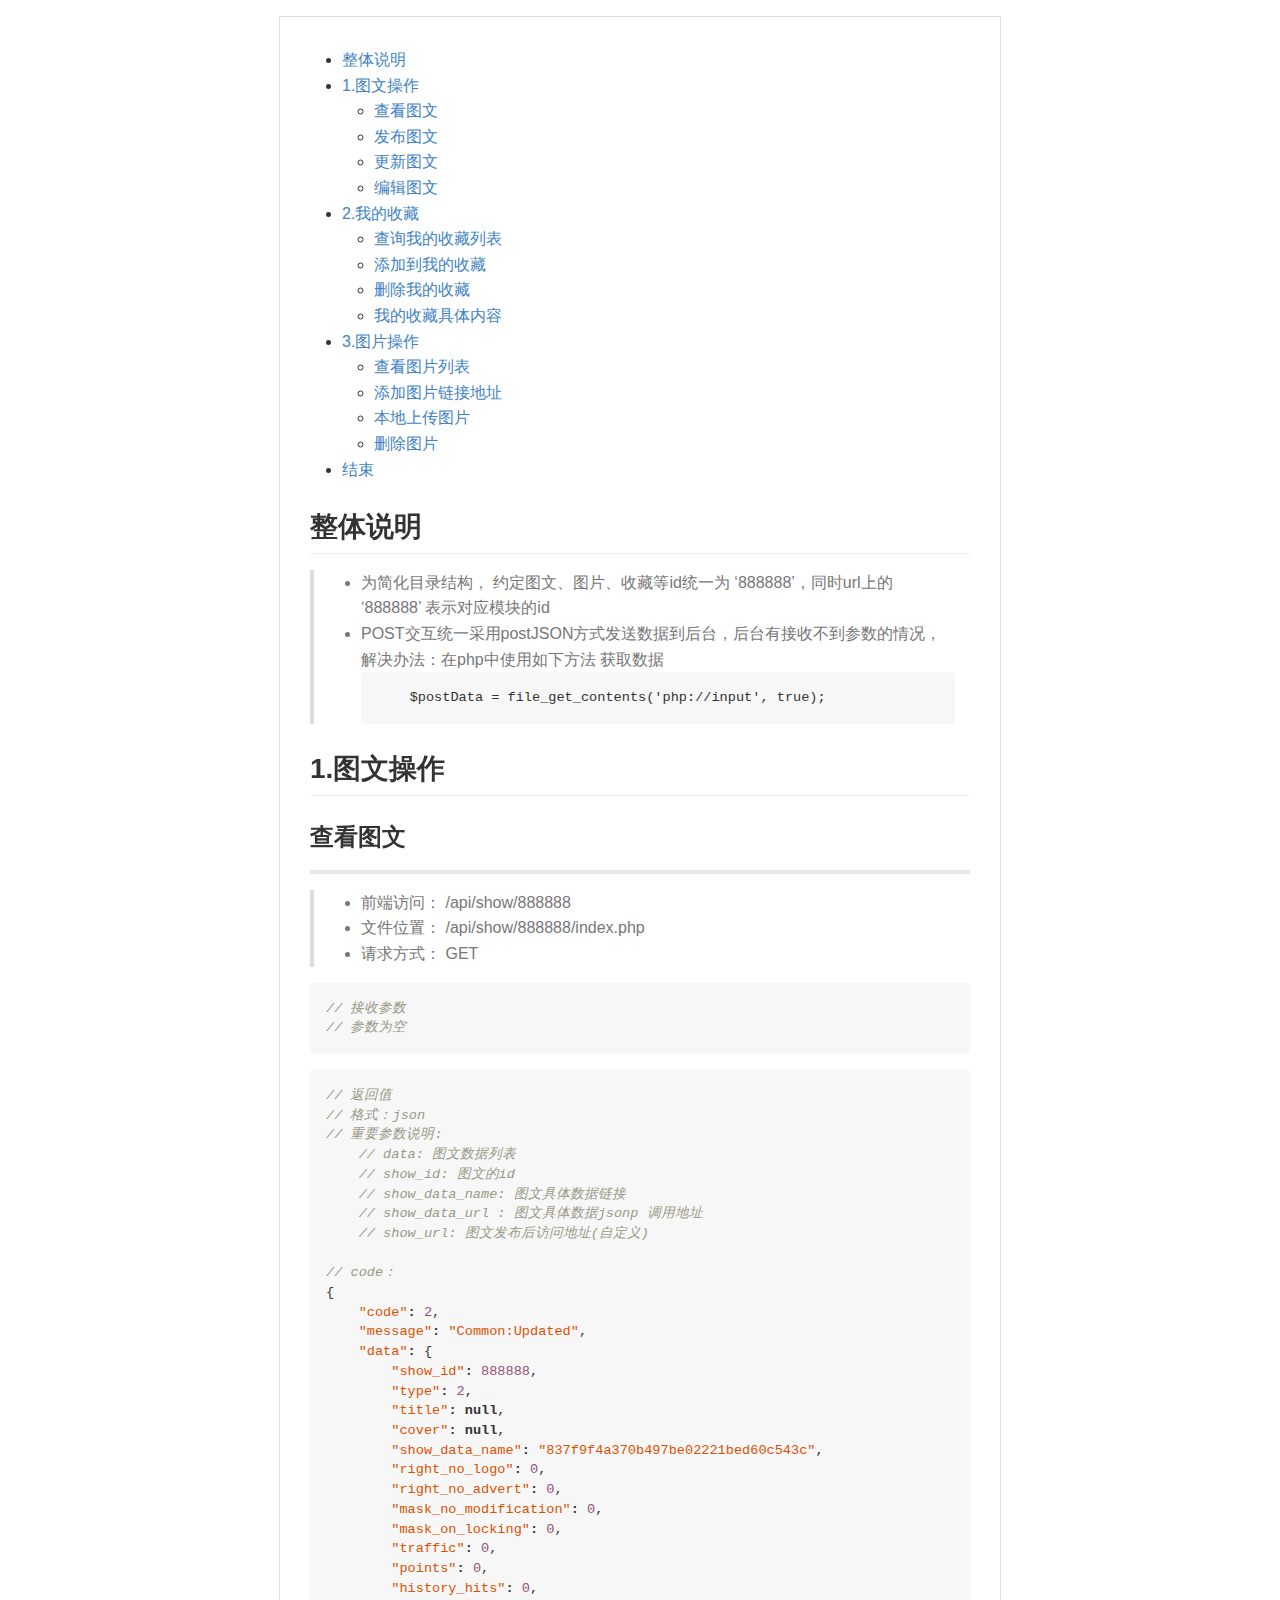
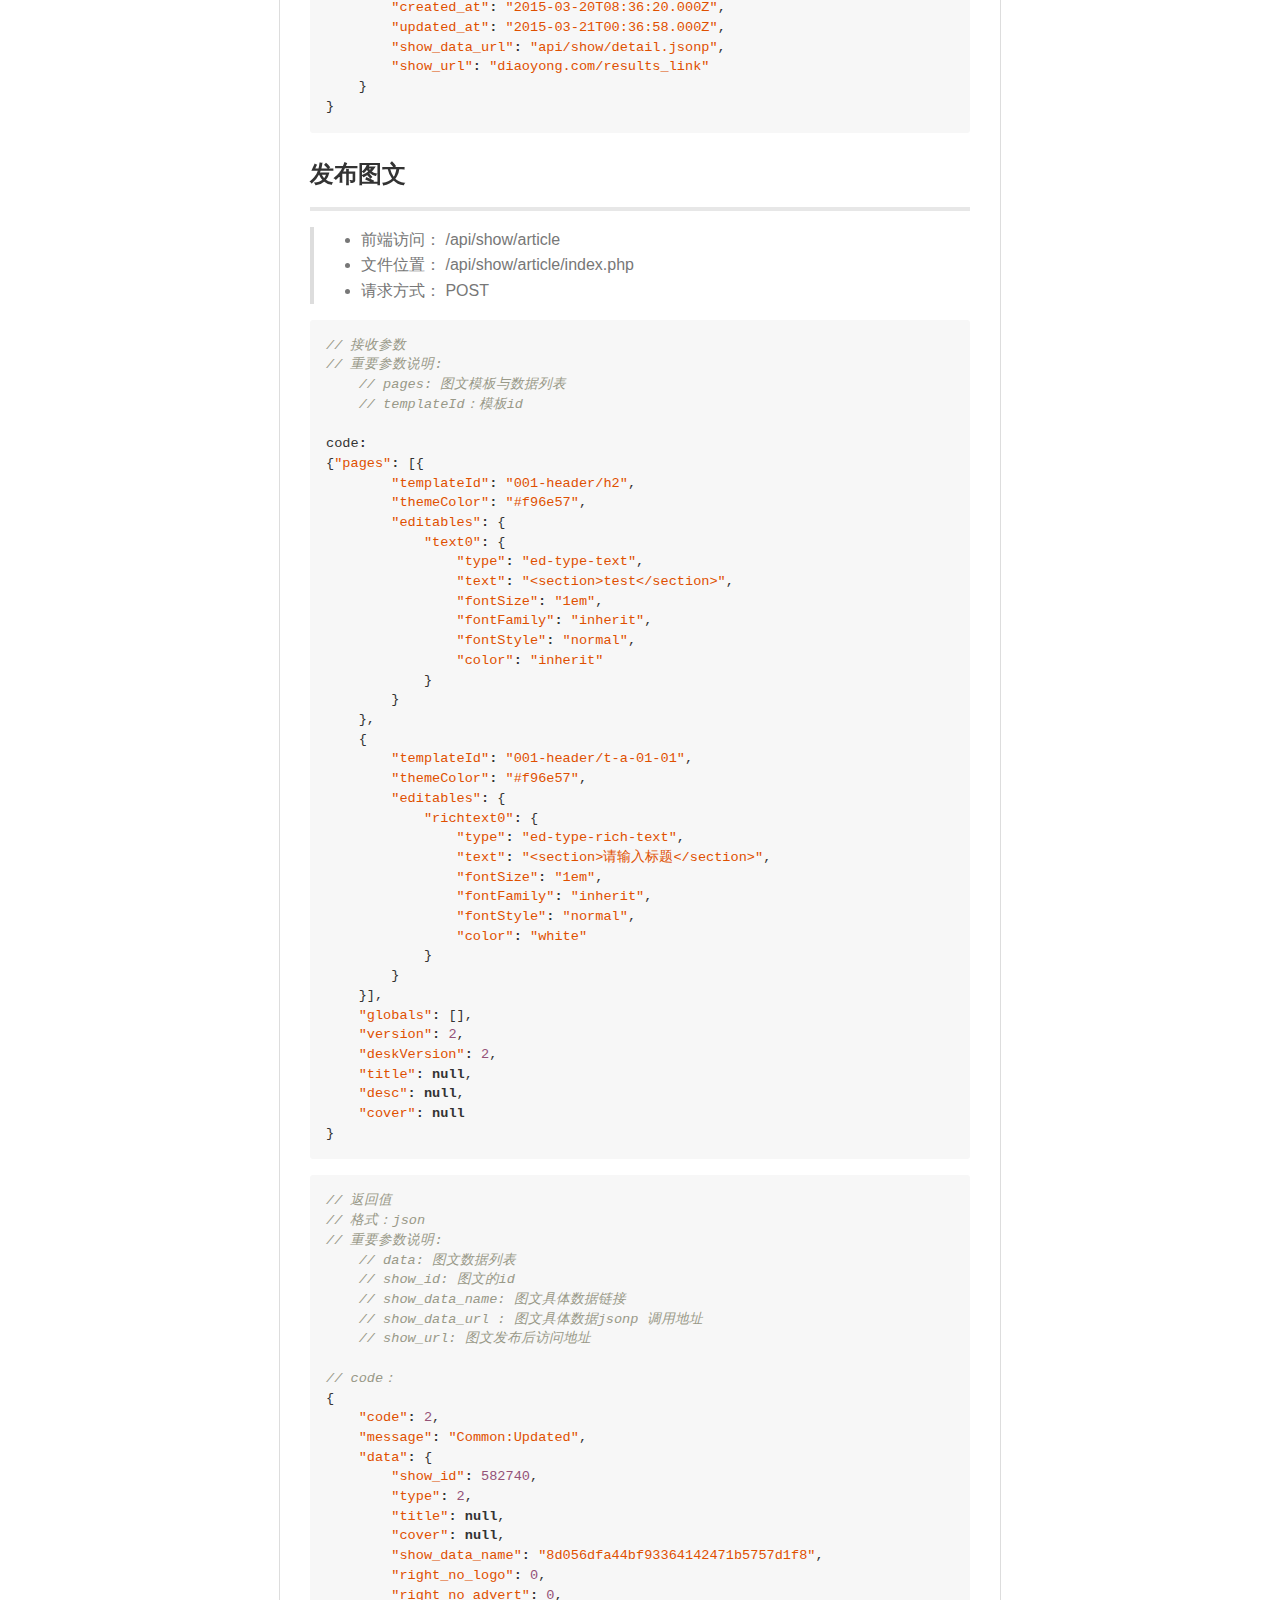
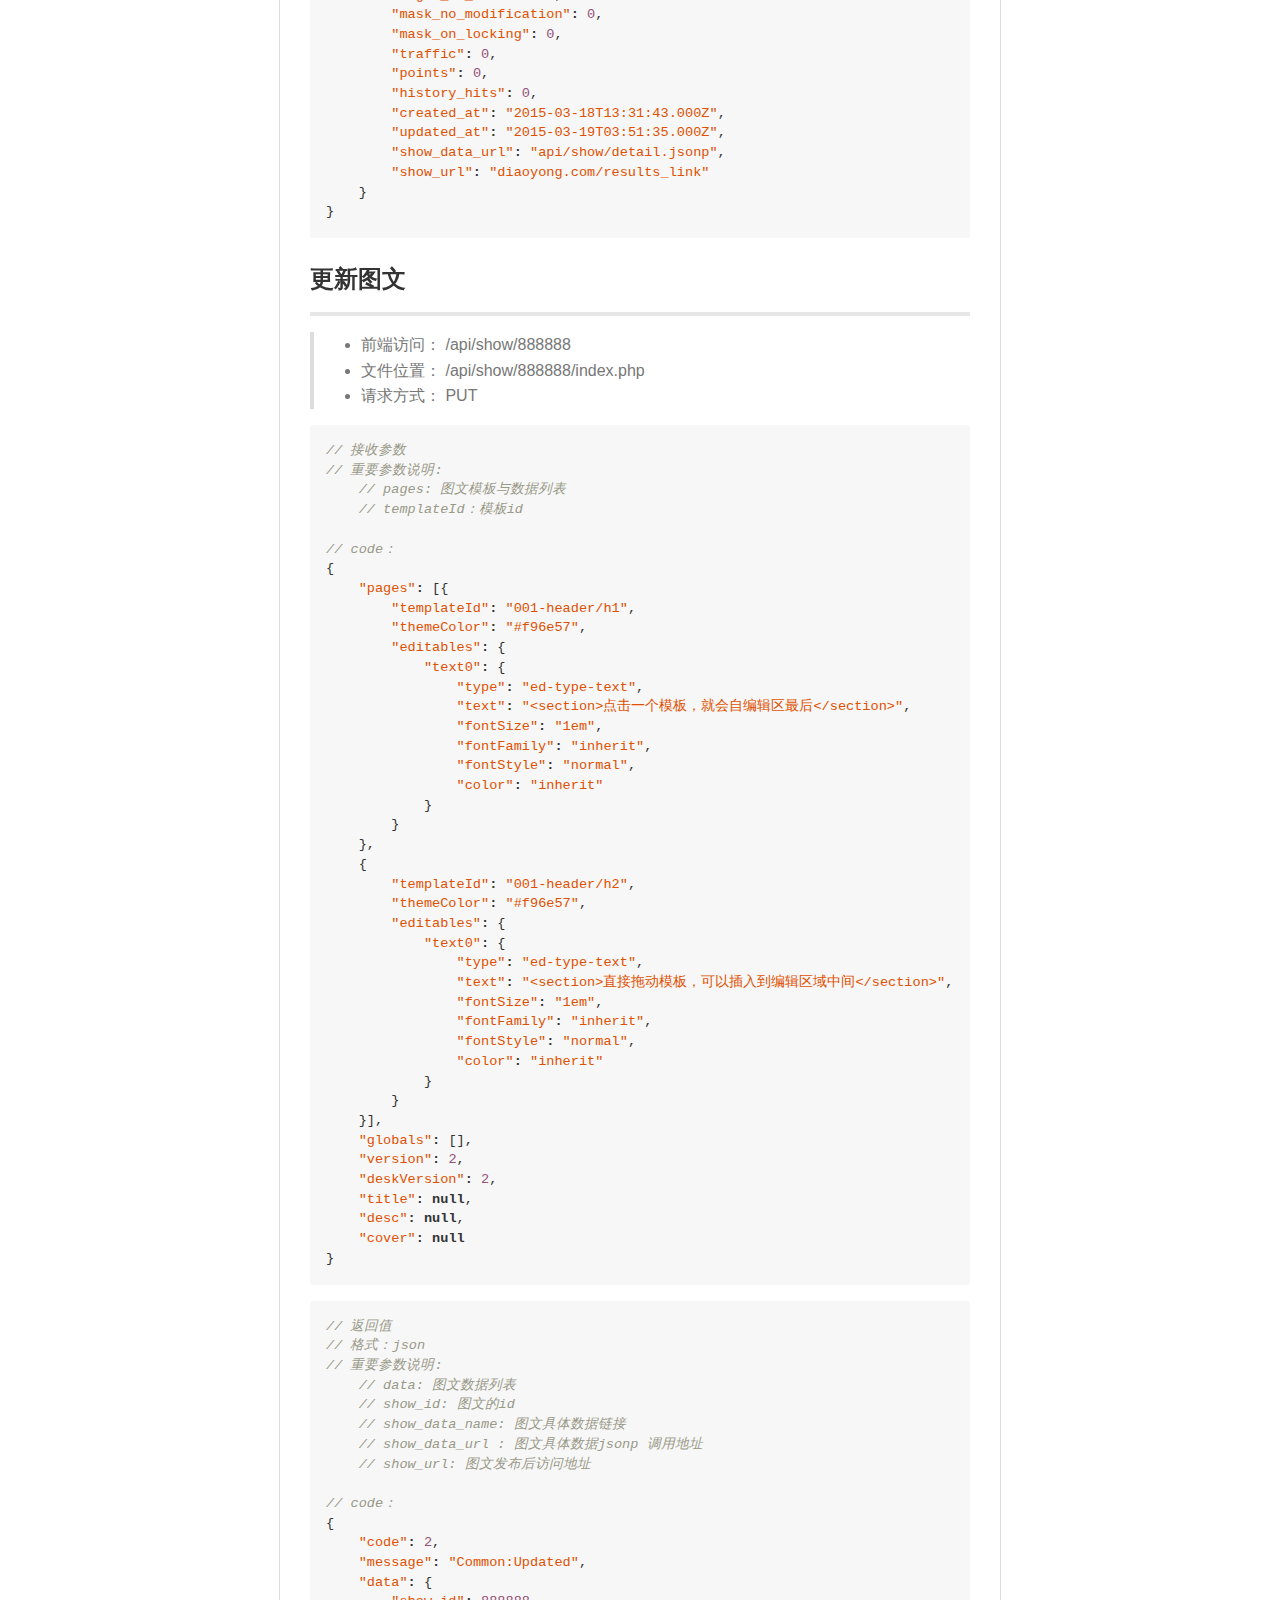
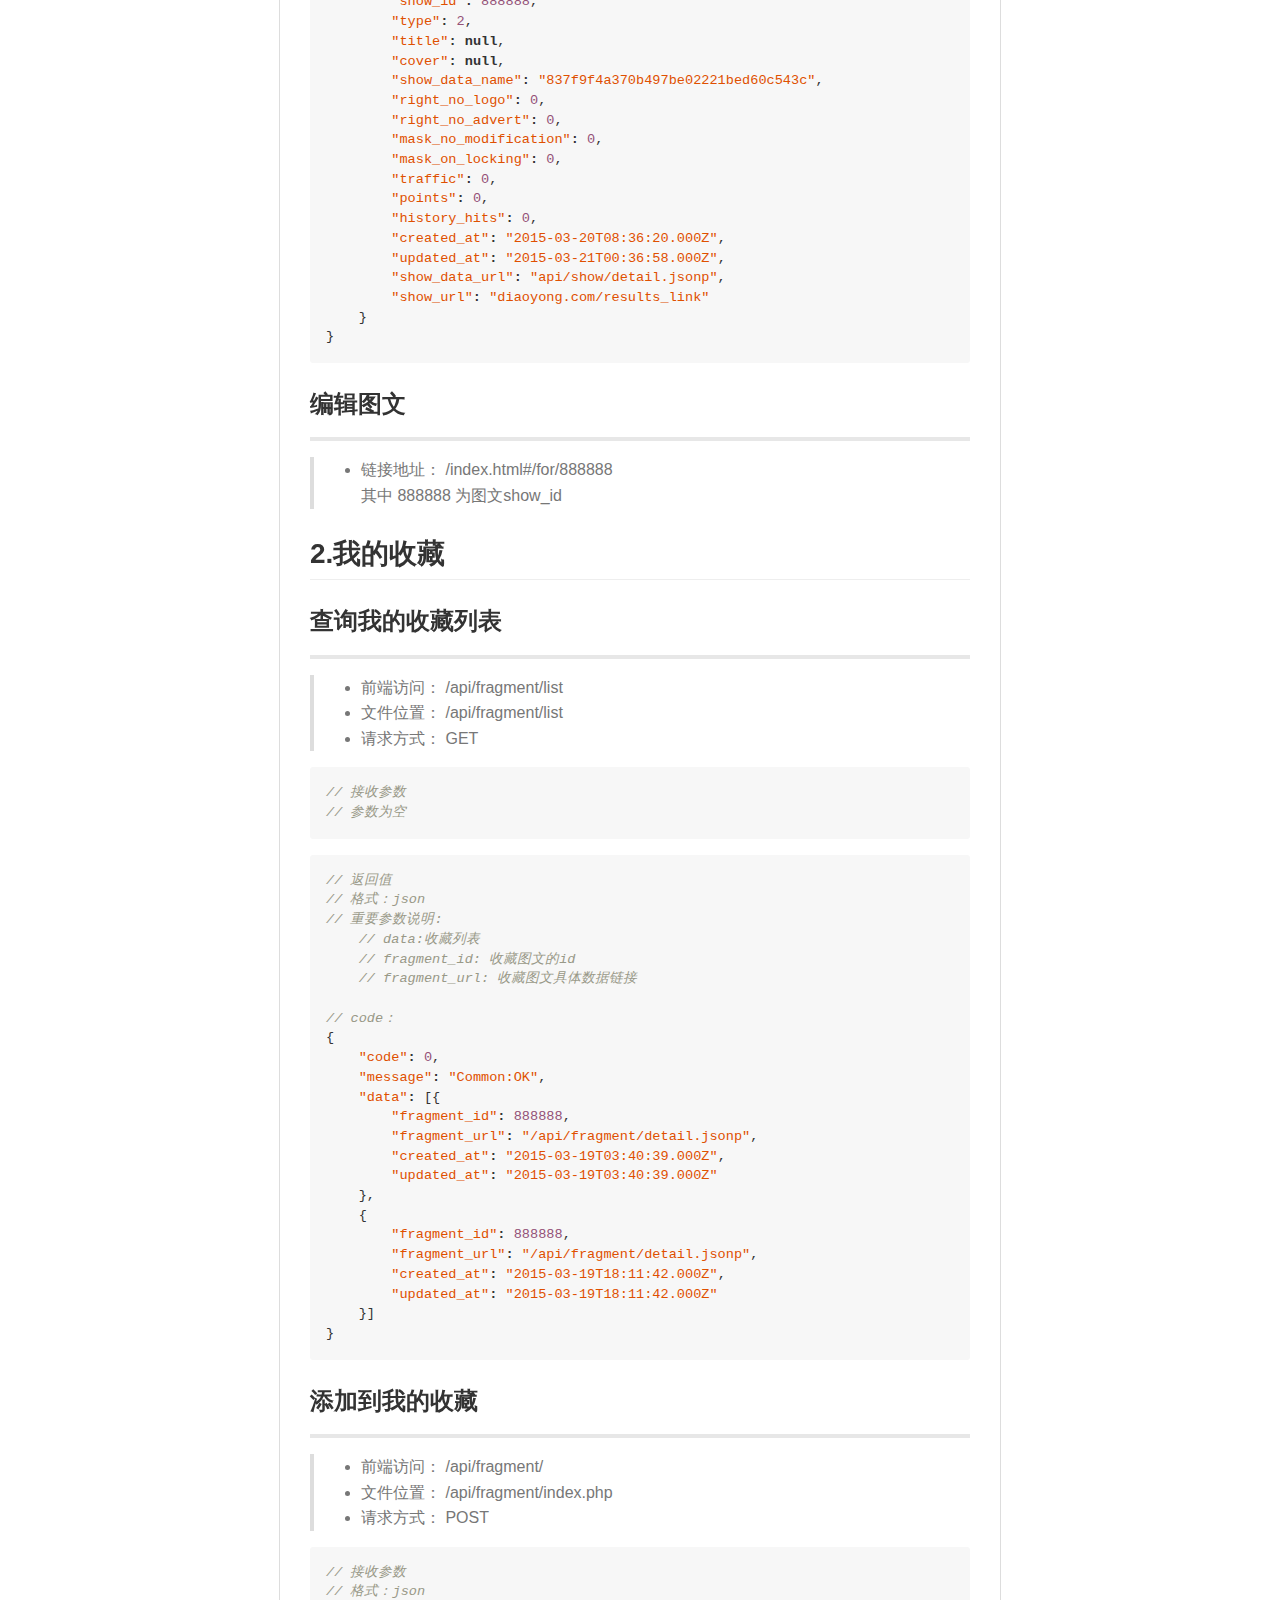
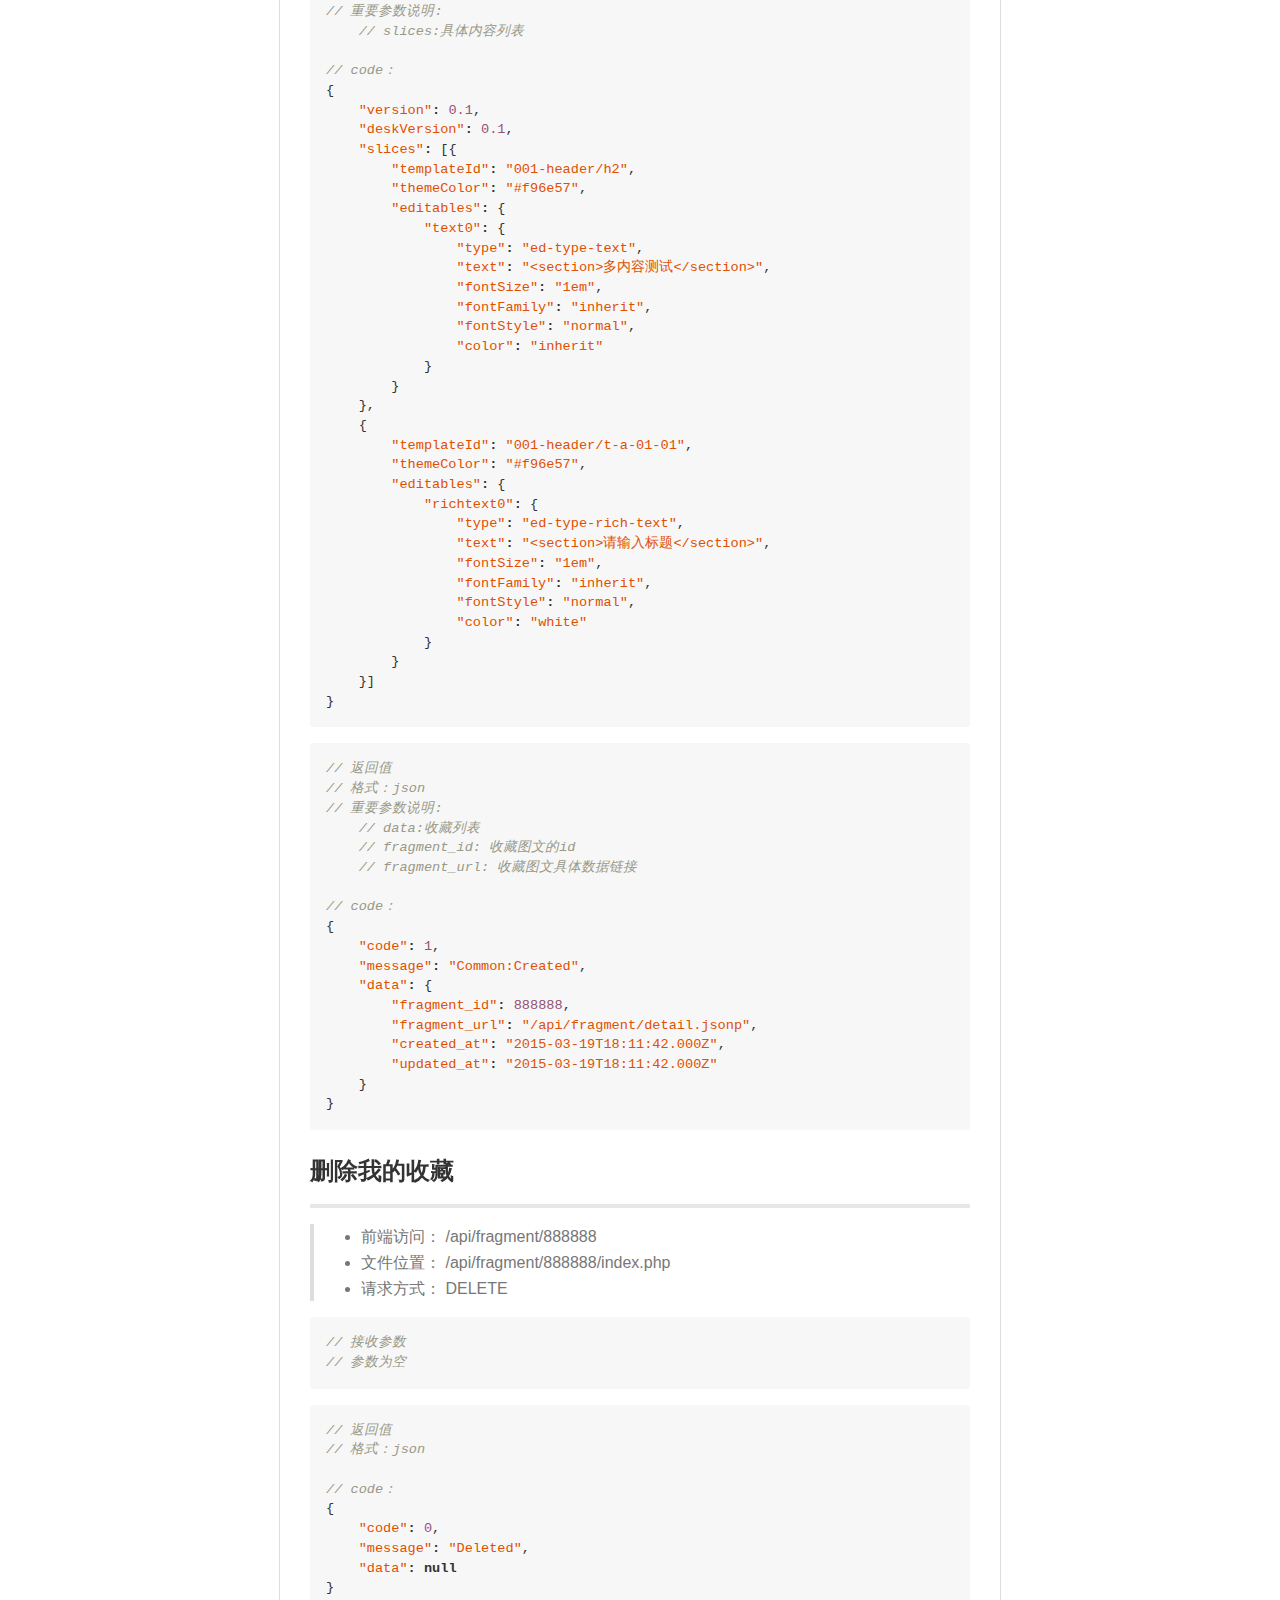
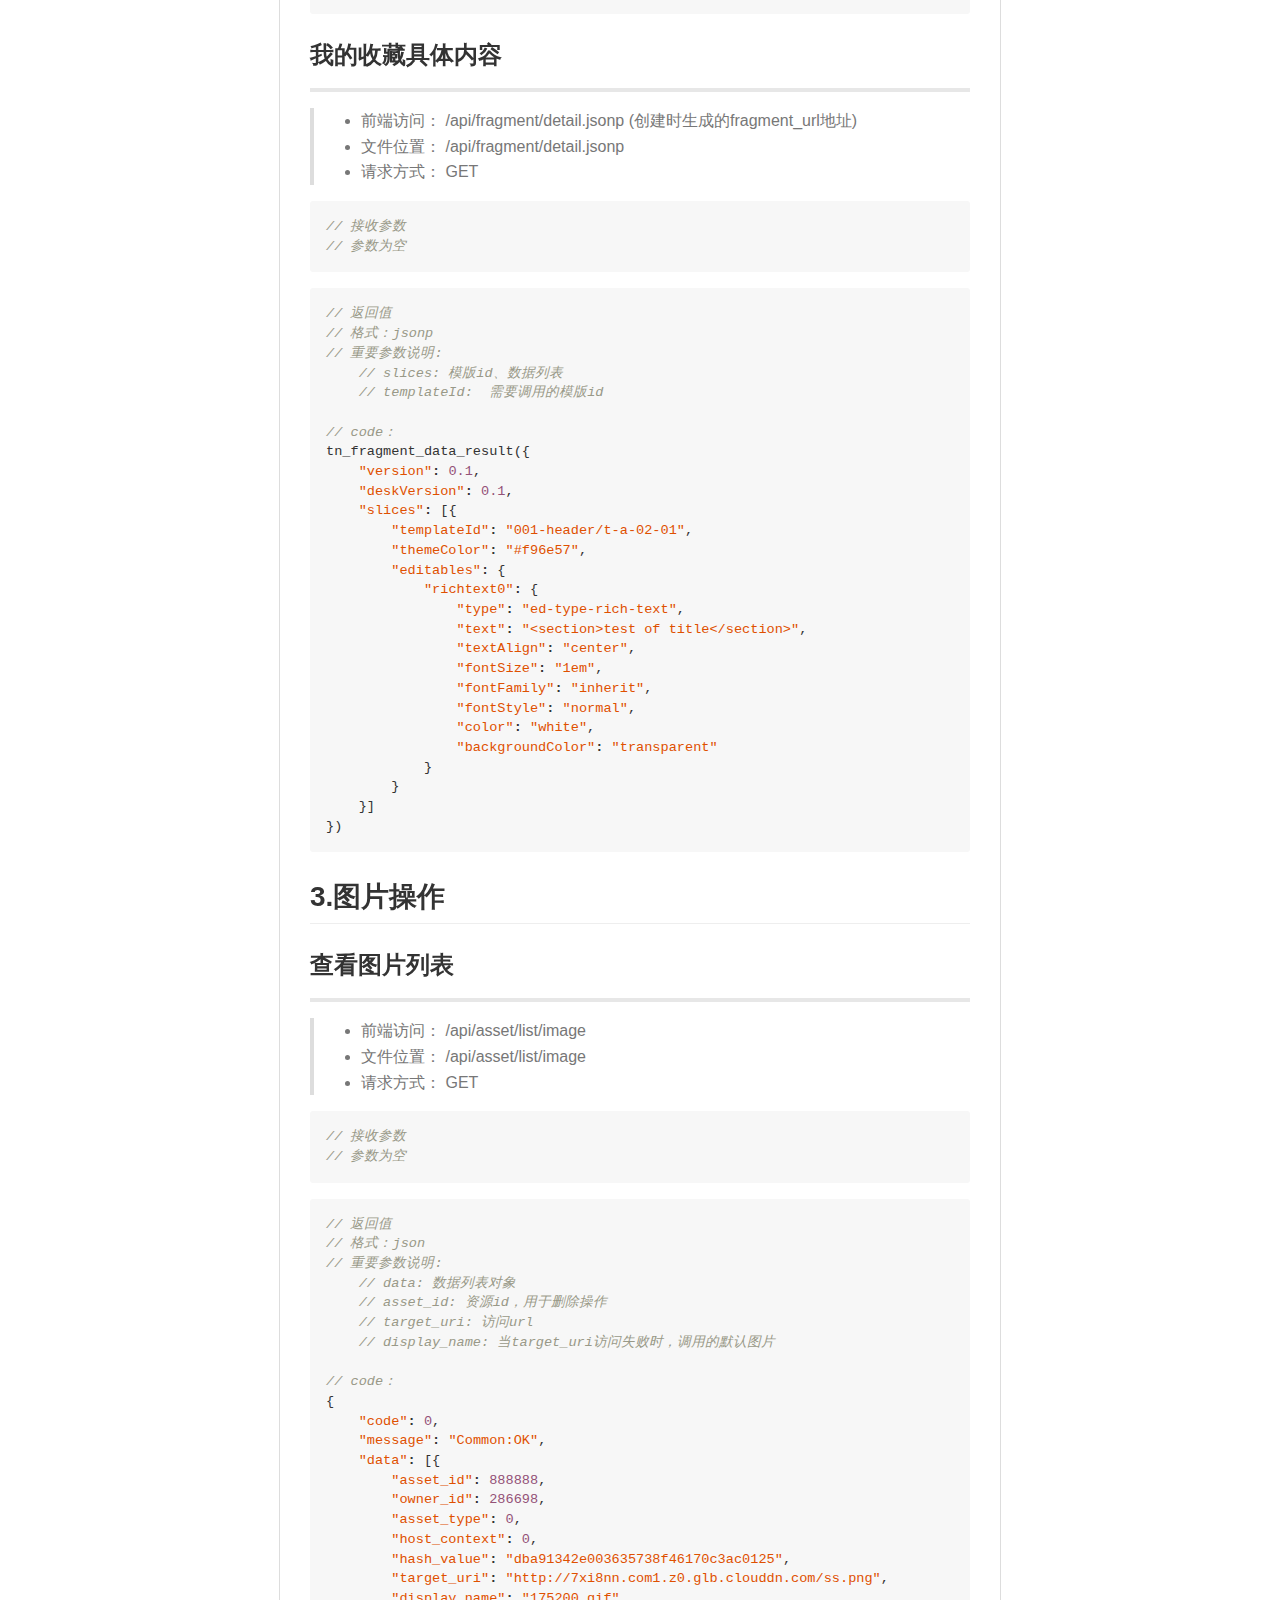
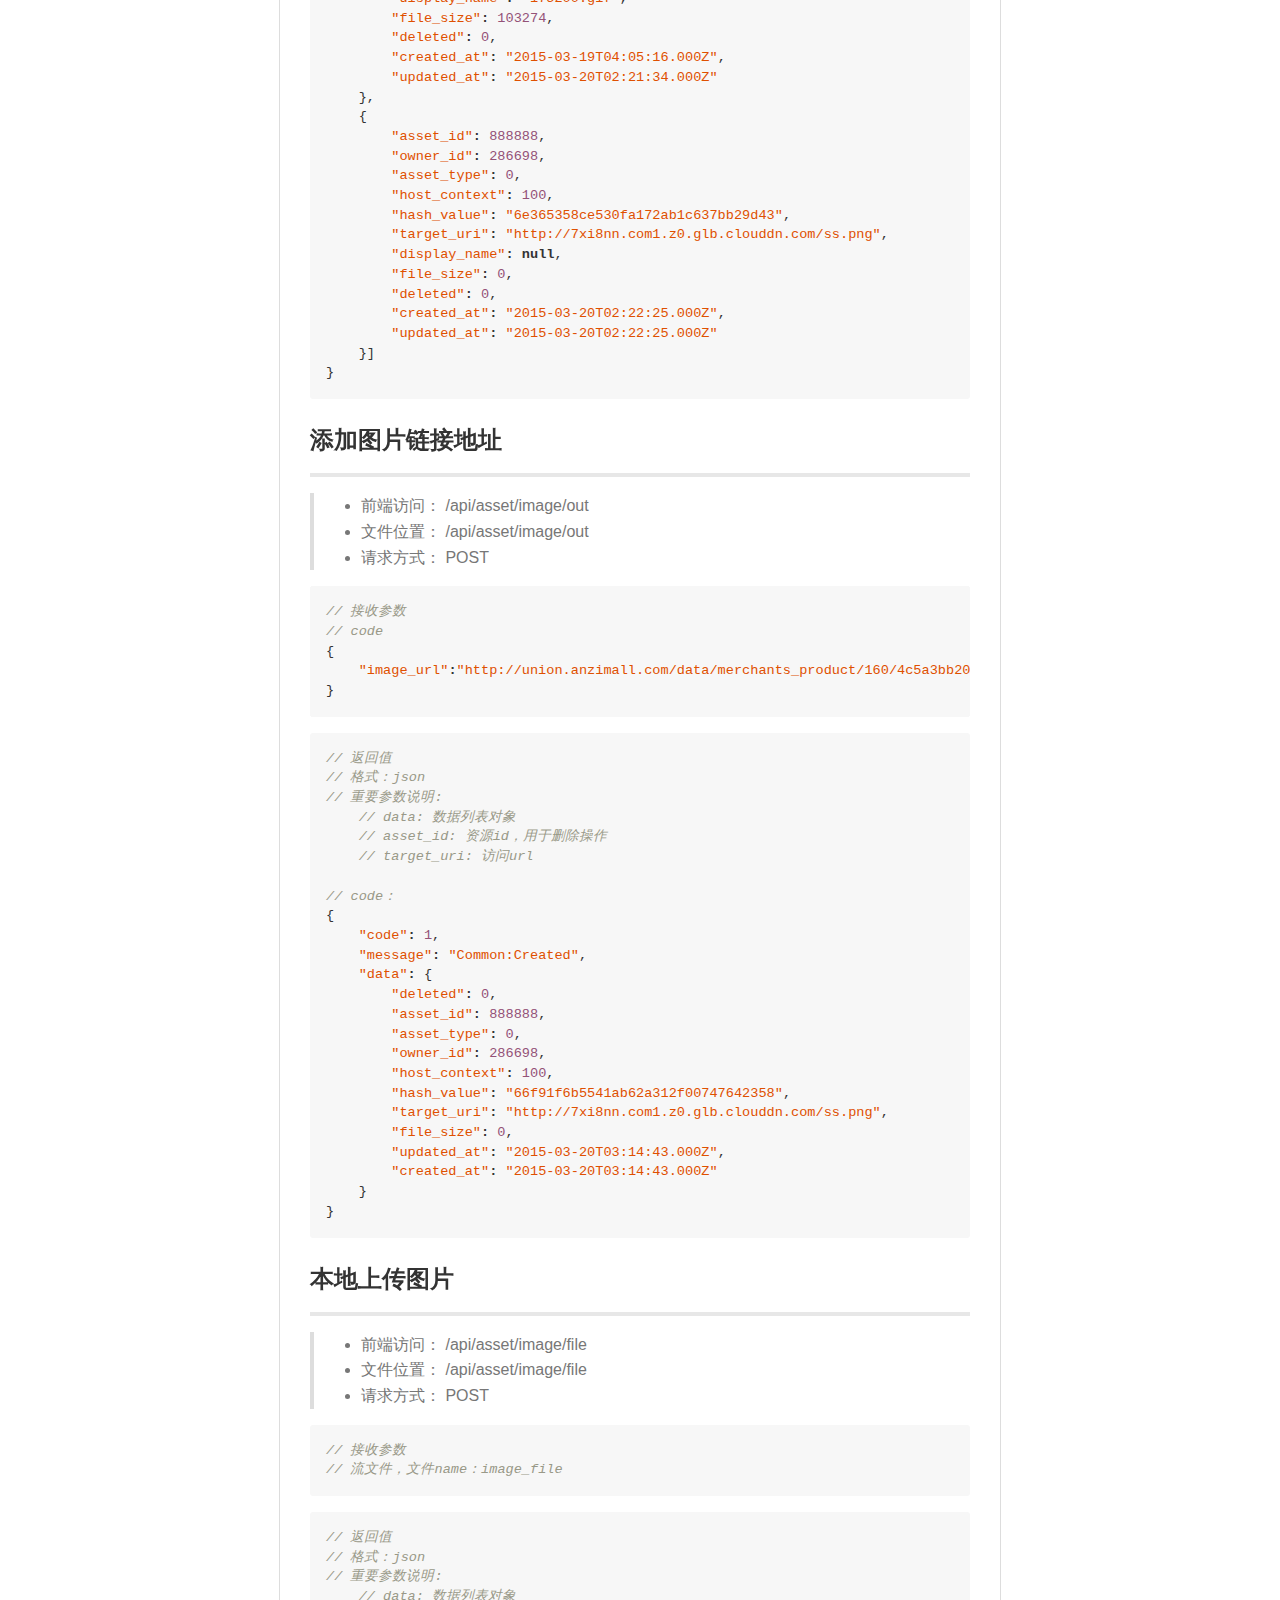
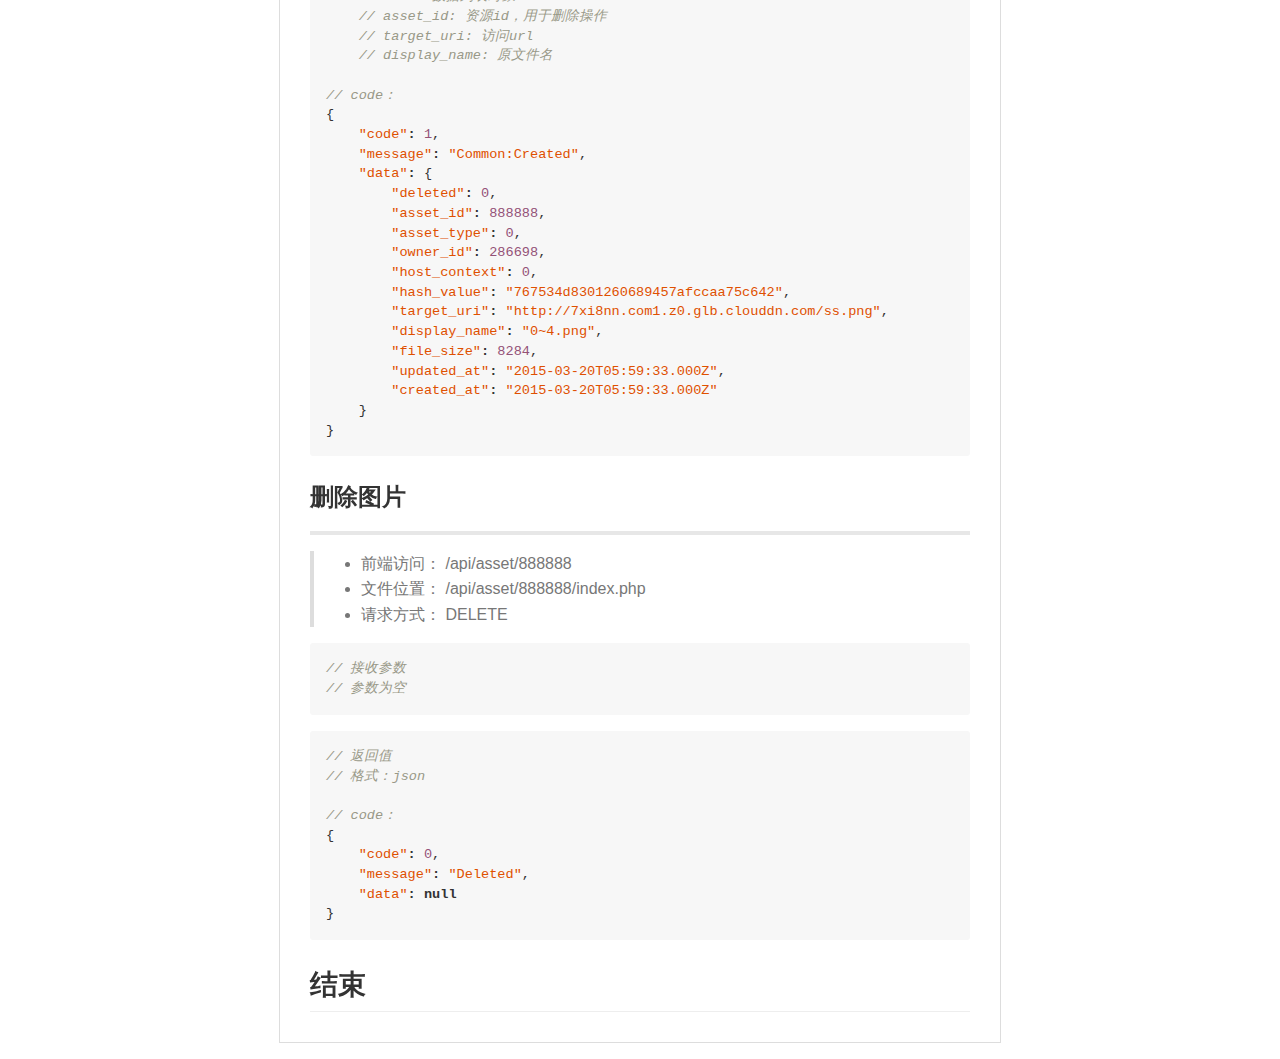
<file: readme.html>
<!DOCTYPE html><html><head><meta charset="utf-8"><style>body {
  width: 45em;
  border: 1px solid #ddd;
  outline: 1300px solid #fff;
  margin: 16px auto;
}

body .markdown-body
{
  padding: 30px;
}

@font-face {
  font-family: fontawesome-mini;
  src: url([data-uri]) format('woff');
}

@font-face {
  font-family: octicons-anchor;
  src: url([data-uri]) format('woff');
}

.markdown-body {
  font-family: sans-serif;
  -ms-text-size-adjust: 100%;
  -webkit-text-size-adjust: 100%;
  color: #333333;
  overflow: hidden;
  font-family: "Helvetica Neue", Helvetica, "Segoe UI", Arial, freesans, sans-serif;
  font-size: 16px;
  line-height: 1.6;
  word-wrap: break-word;
}

.markdown-body a {
  background: transparent;
}

.markdown-body a:active,
.markdown-body a:hover {
  outline: 0;
}

.markdown-body b,
.markdown-body strong {
  font-weight: bold;
}

.markdown-body mark {
  background: #ff0;
  color: #000;
  font-style: italic;
  font-weight: bold;
}

.markdown-body sub,
.markdown-body sup {
  font-size: 75%;
  line-height: 0;
  position: relative;
  vertical-align: baseline;
}
.markdown-body sup {
  top: -0.5em;
}
.markdown-body sub {
  bottom: -0.25em;
}

.markdown-body h1 {
  font-size: 2em;
  margin: 0.67em 0;
}

.markdown-body img {
  border: 0;
}

.markdown-body hr {
  -moz-box-sizing: content-box;
  box-sizing: content-box;
  height: 0;
}

.markdown-body pre {
  overflow: auto;
}

.markdown-body code,
.markdown-body kbd,
.markdown-body pre,
.markdown-body samp {
  font-family: monospace, monospace;
  font-size: 1em;
}

.markdown-body input {
  color: inherit;
  font: inherit;
  margin: 0;
}

.markdown-body html input[disabled] {
  cursor: default;
}

.markdown-body input {
  line-height: normal;
}

.markdown-body input[type="checkbox"] {
  box-sizing: border-box;
  padding: 0;
}

.markdown-body table {
  border-collapse: collapse;
  border-spacing: 0;
}

.markdown-body td,
.markdown-body th {
  padding: 0;
}

.markdown-body .codehilitetable {
  border: 0;
  border-spacing: 0;
}

.markdown-body .codehilitetable tr {
  border: 0;
}

.markdown-body .codehilitetable pre,
.markdown-body .codehilitetable div.codehilite {
  margin: 0;
}

.markdown-body .linenos,
.markdown-body .code,
.markdown-body .codehilitetable td {
  border: 0;
  padding: 0;
}

.markdown-body td:not(.linenos) .linenodiv {
  padding: 0 !important;
}

.markdown-body .code {
  width: 100%;
}

.markdown-body .linenos div pre,
.markdown-body .linenodiv pre,
.markdown-body .linenodiv {
  border: 0;
  -webkit-border-radius: 0;
  -moz-border-radius: 0;
  border-radius: 0;
  -webkit-border-top-left-radius: 3px;
  -webkit-border-bottom-left-radius: 3px;
  -moz-border-radius-topleft: 3px;
  -moz-border-radius-bottomleft: 3px;
  border-top-left-radius: 3px;
  border-bottom-left-radius: 3px;
}

.markdown-body .code div pre,
.markdown-body .code div {
  border: 0;
  -webkit-border-radius: 0;
  -moz-border-radius: 0;
  border-radius: 0;
  -webkit-border-top-right-radius: 3px;
  -webkit-border-bottom-right-radius: 3px;
  -moz-border-radius-topright: 3px;
  -moz-border-radius-bottomright: 3px;
  border-top-right-radius: 3px;
  border-bottom-right-radius: 3px;
}

.markdown-body * {
  -moz-box-sizing: border-box;
  box-sizing: border-box;
}

.markdown-body input {
  font: 13px Helvetica, arial, freesans, clean, sans-serif, "Segoe UI Emoji", "Segoe UI Symbol";
  line-height: 1.4;
}

.markdown-body a {
  color: #4183c4;
  text-decoration: none;
}

.markdown-body a:hover,
.markdown-body a:focus,
.markdown-body a:active {
  text-decoration: underline;
}

.markdown-body hr {
  height: 0;
  margin: 15px 0;
  overflow: hidden;
  background: transparent;
  border: 0;
  border-bottom: 1px solid #ddd;
}

.markdown-body hr:before,
.markdown-body hr:after {
  display: table;
  content: " ";
}

.markdown-body hr:after {
  clear: both;
}

.markdown-body h1,
.markdown-body h2,
.markdown-body h3,
.markdown-body h4,
.markdown-body h5,
.markdown-body h6 {
  margin-top: 15px;
  margin-bottom: 15px;
  line-height: 1.1;
}

.markdown-body h1 {
  font-size: 30px;
}

.markdown-body h2 {
  font-size: 21px;
}

.markdown-body h3 {
  font-size: 16px;
}

.markdown-body h4 {
  font-size: 14px;
}

.markdown-body h5 {
  font-size: 12px;
}

.markdown-body h6 {
  font-size: 11px;
}

.markdown-body blockquote {
  margin: 0;
}

.markdown-body ul,
.markdown-body ol {
  padding: 0;
  margin-top: 0;
  margin-bottom: 0;
}

.markdown-body ol ol,
.markdown-body ul ol {
  list-style-type: lower-roman;
}

.markdown-body ul ul ol,
.markdown-body ul ol ol,
.markdown-body ol ul ol,
.markdown-body ol ol ol {
  list-style-type: lower-alpha;
}

.markdown-body dd {
  margin-left: 0;
}

.markdown-body code,
.markdown-body pre,
.markdown-body samp {
  font-family: Consolas, "Liberation Mono", Menlo, Courier, monospace;
  font-size: 12px;
}

.markdown-body pre {
  margin-top: 0;
  margin-bottom: 0;
}

.markdown-body kbd {
  background-color: #e7e7e7;
  background-image: -moz-linear-gradient(#fefefe, #e7e7e7);
  background-image: -webkit-linear-gradient(#fefefe, #e7e7e7);
  background-image: linear-gradient(#fefefe, #e7e7e7);
  background-repeat: repeat-x;
  border-radius: 2px;
  border: 1px solid #cfcfcf;
  color: #000;
  padding: 3px 5px;
  line-height: 10px;
  font: 11px Consolas, "Liberation Mono", Menlo, Courier, monospace;
  display: inline-block;
}

.markdown-body>*:first-child {
  margin-top: 0 !important;
}

.markdown-body>*:last-child {
  margin-bottom: 0 !important;
}

.markdown-body .headeranchor-link {
  position: absolute;
  top: 0;
  bottom: 0;
  left: 0;
  display: block;
  padding-right: 6px;
  padding-left: 30px;
  margin-left: -30px;
}

.markdown-body .headeranchor-link:focus {
  outline: none;
}

.markdown-body h1,
.markdown-body h2,
.markdown-body h3,
.markdown-body h4,
.markdown-body h5,
.markdown-body h6 {
  position: relative;
  margin-top: 1em;
  margin-bottom: 16px;
  font-weight: bold;
  line-height: 1.4;
}

.markdown-body h1 .headeranchor,
.markdown-body h2 .headeranchor,
.markdown-body h3 .headeranchor,
.markdown-body h4 .headeranchor,
.markdown-body h5 .headeranchor,
.markdown-body h6 .headeranchor {
  display: none;
  color: #000;
  vertical-align: middle;
}

.markdown-body h1:hover .headeranchor-link,
.markdown-body h2:hover .headeranchor-link,
.markdown-body h3:hover .headeranchor-link,
.markdown-body h4:hover .headeranchor-link,
.markdown-body h5:hover .headeranchor-link,
.markdown-body h6:hover .headeranchor-link {
  height: 1em;
  padding-left: 8px;
  margin-left: -30px;
  line-height: 1;
  text-decoration: none;
}

.markdown-body h1:hover .headeranchor-link .headeranchor,
.markdown-body h2:hover .headeranchor-link .headeranchor,
.markdown-body h3:hover .headeranchor-link .headeranchor,
.markdown-body h4:hover .headeranchor-link .headeranchor,
.markdown-body h5:hover .headeranchor-link .headeranchor,
.markdown-body h6:hover .headeranchor-link .headeranchor {
  display: inline-block;
}

.markdown-body h1 {
  padding-bottom: 0.3em;
  font-size: 2.25em;
  line-height: 1.2;
  border-bottom: 1px solid #eee;
}

.markdown-body h2 {
  padding-bottom: 0.3em;
  font-size: 1.75em;
  line-height: 1.225;
  border-bottom: 1px solid #eee;
}

.markdown-body h3 {
  font-size: 1.5em;
  line-height: 1.43;
}

.markdown-body h4 {
  font-size: 1.25em;
}

.markdown-body h5 {
  font-size: 1em;
}

.markdown-body h6 {
  font-size: 1em;
  color: #777;
}

.markdown-body p,
.markdown-body blockquote,
.markdown-body ul,
.markdown-body ol,
.markdown-body dl,
.markdown-body table,
.markdown-body pre,
.markdown-body .admonition {
  margin-top: 0;
  margin-bottom: 16px;
}

.markdown-body hr {
  height: 4px;
  padding: 0;
  margin: 16px 0;
  background-color: #e7e7e7;
  border: 0 none;
}

.markdown-body ul,
.markdown-body ol {
  padding-left: 2em;
}

.markdown-body ul ul,
.markdown-body ul ol,
.markdown-body ol ol,
.markdown-body ol ul {
  margin-top: 0;
  margin-bottom: 0;
}

.markdown-body li>p {
  margin-top: 16px;
}

.markdown-body dl {
  padding: 0;
}

.markdown-body dl dt {
  padding: 0;
  margin-top: 16px;
  font-size: 1em;
  font-style: italic;
  font-weight: bold;
}

.markdown-body dl dd {
  padding: 0 16px;
  margin-bottom: 16px;
}

.markdown-body blockquote {
  padding: 0 15px;
  color: #777;
  border-left: 4px solid #ddd;
}

.markdown-body blockquote>:first-child {
  margin-top: 0;
}

.markdown-body blockquote>:last-child {
  margin-bottom: 0;
}

.markdown-body table {
  display: block;
  width: 100%;
  overflow: auto;
  word-break: normal;
  word-break: keep-all;
}

.markdown-body table th {
  font-weight: bold;
}

.markdown-body table th,
.markdown-body table td {
  padding: 6px 13px;
  border: 1px solid #ddd;
}

.markdown-body table tr {
  background-color: #fff;
  border-top: 1px solid #ccc;
}

.markdown-body table tr:nth-child(2n) {
  background-color: #f8f8f8;
}

.markdown-body img {
  max-width: 100%;
  -moz-box-sizing: border-box;
  box-sizing: border-box;
}

.markdown-body code,
.markdown-body samp {
  padding: 0;
  padding-top: 0.2em;
  padding-bottom: 0.2em;
  margin: 0;
  font-size: 85%;
  background-color: rgba(0,0,0,0.04);
  border-radius: 3px;
}

.markdown-body code:before,
.markdown-body code:after {
  letter-spacing: -0.2em;
  content: "\00a0";
}

.markdown-body pre>code {
  padding: 0;
  margin: 0;
  font-size: 100%;
  word-break: normal;
  white-space: pre;
  background: transparent;
  border: 0;
}

.markdown-body .codehilite {
  margin-bottom: 16px;
}

.markdown-body .codehilite pre,
.markdown-body pre {
  padding: 16px;
  overflow: auto;
  font-size: 85%;
  line-height: 1.45;
  background-color: #f7f7f7;
  border-radius: 3px;
}

.markdown-body .codehilite pre {
  margin-bottom: 0;
  word-break: normal;
}

.markdown-body pre {
  word-wrap: normal;
}

.markdown-body pre code {
  display: inline;
  max-width: initial;
  padding: 0;
  margin: 0;
  overflow: initial;
  line-height: inherit;
  word-wrap: normal;
  background-color: transparent;
  border: 0;
}

.markdown-body pre code:before,
.markdown-body pre code:after {
  content: normal;
}

/* Admonition */
.markdown-body .admonition {
  -webkit-border-radius: 3px;
  -moz-border-radius: 3px;
  position: relative;
  border-radius: 3px;
  border: 1px solid #e0e0e0;
  border-left: 6px solid #333;
  padding: 10px 10px 10px 30px;
}

.markdown-body .admonition table {
  color: #333;
}

.markdown-body .admonition p {
  padding: 0;
}

.markdown-body .admonition-title {
  font-weight: bold;
  margin: 0;
}

.markdown-body .admonition>.admonition-title {
  color: #333;
}

.markdown-body .attention>.admonition-title {
  color: #a6d796;
}

.markdown-body .caution>.admonition-title {
  color: #d7a796;
}

.markdown-body .hint>.admonition-title {
  color: #96c6d7;
}

.markdown-body .danger>.admonition-title {
  color: #c25f77;
}

.markdown-body .question>.admonition-title {
  color: #96a6d7;
}

.markdown-body .note>.admonition-title {
  color: #d7c896;
}

.markdown-body .admonition:before,
.markdown-body .attention:before,
.markdown-body .caution:before,
.markdown-body .hint:before,
.markdown-body .danger:before,
.markdown-body .question:before,
.markdown-body .note:before {
  font: normal normal 16px fontawesome-mini;
  -moz-osx-font-smoothing: grayscale;
  -webkit-user-select: none;
  -moz-user-select: none;
  -ms-user-select: none;
  user-select: none;
  line-height: 1.5;
  color: #333;
  position: absolute;
  left: 0;
  top: 0;
  padding-top: 10px;
  padding-left: 10px;
}

.markdown-body .admonition:before {
  content: "\f056\00a0";
  color: 333;
}

.markdown-body .attention:before {
  content: "\f058\00a0";
  color: #a6d796;
}

.markdown-body .caution:before {
  content: "\f06a\00a0";
  color: #d7a796;
}

.markdown-body .hint:before {
  content: "\f05a\00a0";
  color: #96c6d7;
}

.markdown-body .danger:before {
  content: "\f057\00a0";
  color: #c25f77;
}

.markdown-body .question:before {
  content: "\f059\00a0";
  color: #96a6d7;
}

.markdown-body .note:before {
  content: "\f040\00a0";
  color: #d7c896;
}

.markdown-body .admonition::after {
  content: normal;
}

.markdown-body .attention {
  border-left: 6px solid #a6d796;
}

.markdown-body .caution {
  border-left: 6px solid #d7a796;
}

.markdown-body .hint {
  border-left: 6px solid #96c6d7;
}

.markdown-body .danger {
  border-left: 6px solid #c25f77;
}

.markdown-body .question {
  border-left: 6px solid #96a6d7;
}

.markdown-body .note {
  border-left: 6px solid #d7c896;
}

.markdown-body .admonition>*:first-child {
  margin-top: 0 !important;
}

.markdown-body .admonition>*:last-child {
  margin-bottom: 0 !important;
}

/* progress bar*/
.markdown-body .progress {
  display: block;
  width: 300px;
  margin: 10px 0;
  height: 24px;
  -webkit-border-radius: 3px;
  -moz-border-radius: 3px;
  border-radius: 3px;
  background-color: #ededed;
  position: relative;
  box-shadow: inset -1px 1px 3px rgba(0, 0, 0, .1);
}

.markdown-body .progress-label {
  position: absolute;
  text-align: center;
  font-weight: bold;
  width: 100%; margin: 0;
  line-height: 24px;
  color: #333;
  text-shadow: 1px 1px 0 #fefefe, -1px -1px 0 #fefefe, -1px 1px 0 #fefefe, 1px -1px 0 #fefefe, 0 1px 0 #fefefe, 0 -1px 0 #fefefe, 1px 0 0 #fefefe, -1px 0 0 #fefefe, 1px 1px 2px #000;
  -webkit-font-smoothing: antialiased !important;
  white-space: nowrap;
  overflow: hidden;
}

.markdown-body .progress-bar {
  height: 24px;
  float: left;
  -webkit-border-radius: 3px;
  -moz-border-radius: 3px;
  border-radius: 3px;
  background-color: #96c6d7;
  box-shadow: inset 0 1px 0 rgba(255, 255, 255, .5), inset 0 -1px 0 rgba(0, 0, 0, .1);
  background-size: 30px 30px;
  background-image: -webkit-linear-gradient(
    135deg, rgba(255, 255, 255, .4) 27%,
    transparent 27%,
    transparent 52%, rgba(255, 255, 255, .4) 52%,
    rgba(255, 255, 255, .4) 77%,
    transparent 77%, transparent
  );
  background-image: -moz-linear-gradient(
    135deg,
    rgba(255, 255, 255, .4) 27%, transparent 27%,
    transparent 52%, rgba(255, 255, 255, .4) 52%,
    rgba(255, 255, 255, .4) 77%, transparent 77%,
    transparent
  );
  background-image: -ms-linear-gradient(
    135deg,
    rgba(255, 255, 255, .4) 27%, transparent 27%,
    transparent 52%, rgba(255, 255, 255, .4) 52%,
    rgba(255, 255, 255, .4) 77%, transparent 77%,
    transparent
  );
  background-image: -o-linear-gradient(
    135deg,
    rgba(255, 255, 255, .4) 27%, transparent 27%,
    transparent 52%, rgba(255, 255, 255, .4) 52%,
    rgba(255, 255, 255, .4) 77%, transparent 77%,
    transparent
  );
  background-image: linear-gradient(
    135deg,
    rgba(255, 255, 255, .4) 27%, transparent 27%,
    transparent 52%, rgba(255, 255, 255, .4) 52%,
    rgba(255, 255, 255, .4) 77%, transparent 77%,
    transparent
  );
}

.markdown-body .progress-100plus .progress-bar {
  background-color: #a6d796;
}

.markdown-body .progress-80plus .progress-bar {
  background-color: #c6d796;
}

.markdown-body .progress-60plus .progress-bar {
  background-color: #d7c896;
}

.markdown-body .progress-40plus .progress-bar {
  background-color: #d7a796;
}

.markdown-body .progress-20plus .progress-bar {
  background-color: #d796a6;
}

.markdown-body .progress-0plus .progress-bar {
  background-color: #c25f77;
}

.markdown-body .candystripe-animate .progress-bar{
  -webkit-animation: animate-stripes 3s linear infinite;
  -moz-animation: animate-stripes 3s linear infinite;
  animation: animate-stripes 3s linear infinite;
}

@-webkit-keyframes animate-stripes {
  0% {
    background-position: 0 0;
  }

  100% {
    background-position: 60px 0;
  }
}

@-moz-keyframes animate-stripes {
  0% {
    background-position: 0 0;
  }

  100% {
    background-position: 60px 0;
  }
}

@keyframes animate-stripes {
  0% {
    background-position: 0 0;
  }

  100% {
    background-position: 60px 0;
  }
}

.markdown-body .gloss .progress-bar {
  box-shadow:
    inset 0 4px 12px rgba(255, 255, 255, .7),
    inset 0 -12px 0 rgba(0, 0, 0, .05);
}

/* Multimarkdown Critic Blocks */
.markdown-body .critic_mark {
  background: #ff0;
}

.markdown-body .critic_delete {
  color: #c82829;
  text-decoration: line-through;
}

.markdown-body .critic_insert {
  color: #718c00 ;
  text-decoration: underline;
}

.markdown-body .critic_comment {
  color: #8e908c;
  font-style: italic;
}

.markdown-body .headeranchor {
  font: normal normal 16px octicons-anchor;
  line-height: 1;
  display: inline-block;
  text-decoration: none;
  -webkit-font-smoothing: antialiased;
  -moz-osx-font-smoothing: grayscale;
  -webkit-user-select: none;
  -moz-user-select: none;
  -ms-user-select: none;
  user-select: none;
}

.headeranchor:before {
  content: '\f05c';
}

.markdown-body .task-list-item {
  list-style-type: none;
}

.markdown-body .task-list-item+.task-list-item {
  margin-top: 3px;
}

.markdown-body .task-list-item input {
  margin: 0 4px 0.25em -20px;
  vertical-align: middle;
}

/* Media */
@media only screen and (min-width: 480px) {
  .markdown-body {
    font-size:14px;
  }
}

@media only screen and (min-width: 768px) {
  .markdown-body {
    font-size:16px;
  }
}

@media print {
  .markdown-body * {
    background: transparent !important;
    color: black !important;
    filter:none !important;
    -ms-filter: none !important;
  }

  .markdown-body {
    font-size:12pt;
    max-width:100%;
    outline:none;
    border: 0;
  }

  .markdown-body a,
  .markdown-body a:visited {
    text-decoration: underline;
  }

  .markdown-body .headeranchor-link {
    display: none;
  }

  .markdown-body a[href]:after {
    content: " (" attr(href) ")";
  }

  .markdown-body abbr[title]:after {
    content: " (" attr(title) ")";
  }

  .markdown-body .ir a:after,
  .markdown-body a[href^="javascript:"]:after,
  .markdown-body a[href^="#"]:after {
    content: "";
  }

  .markdown-body pre {
    white-space: pre;
    white-space: pre-wrap;
    word-wrap: break-word;
  }

  .markdown-body pre,
  .markdown-body blockquote {
    border: 1px solid #999;
    padding-right: 1em;
    page-break-inside: avoid;
  }

  .markdown-body .progress,
  .markdown-body .progress-bar {
    -moz-box-shadow: none;
    -webkit-box-shadow: none;
    box-shadow: none;
  }

  .markdown-body .progress {
    border: 1px solid #ddd;
  }

  .markdown-body .progress-bar {
    height: 22px;
    border-right: 1px solid #ddd;
  }

  .markdown-body tr,
  .markdown-body img {
    page-break-inside: avoid;
  }

  .markdown-body img {
    max-width: 100% !important;
  }

  .markdown-body p,
  .markdown-body h2,
  .markdown-body h3 {
    orphans: 3;
    widows: 3;
  }

  .markdown-body h2,
  .markdown-body h3 {
    page-break-after: avoid;
  }
}
</style><style>.codehilite pre .hll { background-color: #f8eec7 }
.codehilite pre  { background: #ffffff; color: #333333 }
.codehilite pre .c { color: #999988; font-style: italic } /* Comment */
.codehilite pre .err { color: #a61717; background-color: #e3d2d2 } /* Error */
.codehilite pre .k { font-weight: bold } /* Keyword */
.codehilite pre .n { color: #333333 } /* Name */
.codehilite pre .o { font-weight: bold } /* Operator */
.codehilite pre .cm { color: #999988; font-style: italic } /* Comment.Multiline */
.codehilite pre .cp { color: #999999; font-weight: bold } /* Comment.Preproc */
.codehilite pre .c1 { color: #999988; font-style: italic } /* Comment.Single */
.codehilite pre .cs { color: #999988; font-style: italic } /* Comment.Special */
.codehilite pre .gd { color: #000000; background-color: #ffdddd } /* Generic.Deleted */
.codehilite pre .ge { font-style: italic } /* Generic.Emph */
.codehilite pre .gr { color: #aa0000 } /* Generic.Error */
.codehilite pre .gh { color: #999999 } /* Generic.Heading */
.codehilite pre .gi { color: #000000; background-color: #ddffdd } /* Generic.Inserted */
.codehilite pre .go { color: #888888 } /* Generic.Output */
.codehilite pre .gp { color: #555555 } /* Generic.Prompt */
.codehilite pre .gs { font-weight: bold } /* Generic.Strong */
.codehilite pre .gu { color: #800080; font-weight: bold } /* Generic.Subheading */
.codehilite pre .gt { color: #aa0000 } /* Generic.Traceback */
.codehilite pre .kc { font-weight: bold } /* Keyword.Constant */
.codehilite pre .kd { font-weight: bold } /* Keyword.Declaration */
.codehilite pre .kn { font-weight: bold } /* Keyword.Namespace */
.codehilite pre .kp { font-weight: bold } /* Keyword.Pseudo */
.codehilite pre .kr { font-weight: bold } /* Keyword.Reserved */
.codehilite pre .kt { font-weight: bold } /* Keyword.Type */
.codehilite pre .m { color: #945277 } /* Literal.Number */
.codehilite pre .s { color: #df5000 } /* Literal.String */
.codehilite pre .na { color: #008080 } /* Name.Attribute */
.codehilite pre .nb { color: #0086b3 } /* Name.Builtin */
.codehilite pre .nc { color: #445588; font-weight: bold } /* Name.Class */
.codehilite pre .no { color: #094e99 } /* Name.Constant */
.codehilite pre .nd { color: #333333 } /* Name.Decorator */
.codehilite pre .ni { color: #800080 } /* Name.Entity */
.codehilite pre .ne { color: #990000; font-weight: bold } /* Name.Exception */
.codehilite pre .nf { color: #945277; font-weight: bold } /* Name.Function */
.codehilite pre .nl { color: #333333 } /* Name.Label */
.codehilite pre .nn { color: #555555 } /* Name.Namespace */
.codehilite pre .nx { color: #333333 } /* Name.Other */
.codehilite pre .py { color: #333333 } /* Name.Property */
.codehilite pre .nt { color: #000080 } /* Name.Tag */
.codehilite pre .nv { color: #008080 } /* Name.Variable */
.codehilite pre .ow { font-weight: bold } /* Operator.Word */
.codehilite pre .w { color: #bbbbbb } /* Text.Whitespace */
.codehilite pre .mb { color: #945277 } /* Literal.Number.Bin */
.codehilite pre .mf { color: #945277 } /* Literal.Number.Float */
.codehilite pre .mh { color: #945277 } /* Literal.Number.Hex */
.codehilite pre .mi { color: #945277 } /* Literal.Number.Integer */
.codehilite pre .mo { color: #945277 } /* Literal.Number.Oct */
.codehilite pre .sb { color: #df5000 } /* Literal.String.Backtick */
.codehilite pre .sc { color: #df5000 } /* Literal.String.Char */
.codehilite pre .sd { color: #df5000 } /* Literal.String.Doc */
.codehilite pre .s2 { color: #df5000 } /* Literal.String.Double */
.codehilite pre .se { color: #df5000 } /* Literal.String.Escape */
.codehilite pre .sh { color: #df5000 } /* Literal.String.Heredoc */
.codehilite pre .si { color: #df5000 } /* Literal.String.Interpol */
.codehilite pre .sx { color: #df5000 } /* Literal.String.Other */
.codehilite pre .sr { color: #017936 } /* Literal.String.Regex */
.codehilite pre .s1 { color: #df5000 } /* Literal.String.Single */
.codehilite pre .ss { color: #8b467f } /* Literal.String.Symbol */
.codehilite pre .bp { color: #999999 } /* Name.Builtin.Pseudo */
.codehilite pre .vc { color: #008080 } /* Name.Variable.Class */
.codehilite pre .vg { color: #008080 } /* Name.Variable.Global */
.codehilite pre .vi { color: #008080 } /* Name.Variable.Instance */
.codehilite pre .il { color: #945277 } /* Literal.Number.Integer.Long */</style><script type="text/javascript" src="https://cdn.mathjax.org/mathjax/latest/MathJax.js?config=TeX-AMS-MML_HTMLorMML"></script>
<script>
MathJax.Hub.Config({
  config: ["MMLorHTML.js"],
  extensions: ["tex2jax.js"],
  jax: ["input/TeX"],
  tex2jax: {
    inlineMath: [ ['$','$'], ["\\(","\\)"] ],
    displayMath: [ ['$$','$$'], ["\\[","\\]"] ],
    processEscapes: false
  },
  TeX: {
    extensions: ["AMSmath.js", "AMSsymbols.js"],
    TagSide: "right",
    TagIndent: ".8em",
    MultLineWidth: "85%",
    equationNumbers: {
      autoNumber: "AMS",
    },
    unicode: {
      fonts: "STIXGeneral,'Arial Unicode MS'"
    }
  },
  showProcessingMessages: false
});
</script>
<title>README</title></head><body><article class="markdown-body"><div class="toc">
<ul>
<li><a href="#_1">整体说明</a></li>
<li><a href="#1">1.图文操作</a><ul>
<li><a href="#_2">查看图文</a></li>
<li><a href="#_3">发布图文</a></li>
<li><a href="#_4">更新图文</a></li>
<li><a href="#_5">编辑图文</a></li>
</ul>
</li>
<li><a href="#2">2.我的收藏</a><ul>
<li><a href="#_6">查询我的收藏列表</a></li>
<li><a href="#_7">添加到我的收藏</a></li>
<li><a href="#_8">删除我的收藏</a></li>
<li><a href="#_9">我的收藏具体内容</a></li>
</ul>
</li>
<li><a href="#3">3.图片操作</a><ul>
<li><a href="#_10">查看图片列表</a></li>
<li><a href="#_11">添加图片链接地址</a></li>
<li><a href="#_12">本地上传图片</a></li>
<li><a href="#_13">删除图片</a></li>
</ul>
</li>
<li><a href="#_14">结束</a></li>
</ul>
</div>
<h2 id="_1"><a name="user-content-_1" href="#_1" class="headeranchor-link" aria-hidden="true"><span class="headeranchor"></span></a>整体说明</h2>
<blockquote>
<ul>
<li>为简化目录结构， 约定图文、图片、收藏等id统一为 ‘888888’，同时url上的 ‘888888’ 表示对应模块的id</li>
<li>POST交互统一采用postJSON方式发送数据到后台，后台有接收不到参数的情况，<br />
    解决办法：在php中使用如下方法 获取数据<br />
<div class="codehilite"><pre><span class="x">    $postData = file_get_contents(&#39;php://input&#39;, true);</span>
</pre></div>
</li>
</ul>
</blockquote>
<h2 id="1"><a name="user-content-1" href="#1" class="headeranchor-link" aria-hidden="true"><span class="headeranchor"></span></a>1.图文操作</h2>
<h3 id="_2"><a name="user-content-_2" href="#_2" class="headeranchor-link" aria-hidden="true"><span class="headeranchor"></span></a>查看图文</h3>
<hr />
<blockquote>
<ul>
<li>前端访问： /api/show/888888</li>
<li>文件位置： /api/show/888888/index.php</li>
<li>请求方式： GET</li>
</ul>
</blockquote>
<div class="codehilite"><pre><span class="c1">// 接收参数</span>
<span class="c1">// 参数为空</span>
</pre></div>


<div class="codehilite"><pre><span class="c1">// 返回值</span>
<span class="c1">// 格式：json</span>
<span class="c1">// 重要参数说明:</span>
    <span class="c1">// data: 图文数据列表</span>
    <span class="c1">// show_id: 图文的id</span>
    <span class="c1">// show_data_name: 图文具体数据链接</span>
    <span class="c1">// show_data_url : 图文具体数据jsonp 调用地址</span>
    <span class="c1">// show_url: 图文发布后访问地址(自定义)</span>

<span class="c1">// code：</span>
<span class="p">{</span>
    <span class="s2">&quot;code&quot;</span><span class="o">:</span> <span class="mi">2</span><span class="p">,</span>
    <span class="s2">&quot;message&quot;</span><span class="o">:</span> <span class="s2">&quot;Common:Updated&quot;</span><span class="p">,</span>
    <span class="s2">&quot;data&quot;</span><span class="o">:</span> <span class="p">{</span>
        <span class="s2">&quot;show_id&quot;</span><span class="o">:</span> <span class="mi">888888</span><span class="p">,</span>
        <span class="s2">&quot;type&quot;</span><span class="o">:</span> <span class="mi">2</span><span class="p">,</span>
        <span class="s2">&quot;title&quot;</span><span class="o">:</span> <span class="kc">null</span><span class="p">,</span>
        <span class="s2">&quot;cover&quot;</span><span class="o">:</span> <span class="kc">null</span><span class="p">,</span>
        <span class="s2">&quot;show_data_name&quot;</span><span class="o">:</span> <span class="s2">&quot;837f9f4a370b497be02221bed60c543c&quot;</span><span class="p">,</span>
        <span class="s2">&quot;right_no_logo&quot;</span><span class="o">:</span> <span class="mi">0</span><span class="p">,</span>
        <span class="s2">&quot;right_no_advert&quot;</span><span class="o">:</span> <span class="mi">0</span><span class="p">,</span>
        <span class="s2">&quot;mask_no_modification&quot;</span><span class="o">:</span> <span class="mi">0</span><span class="p">,</span>
        <span class="s2">&quot;mask_on_locking&quot;</span><span class="o">:</span> <span class="mi">0</span><span class="p">,</span>
        <span class="s2">&quot;traffic&quot;</span><span class="o">:</span> <span class="mi">0</span><span class="p">,</span>
        <span class="s2">&quot;points&quot;</span><span class="o">:</span> <span class="mi">0</span><span class="p">,</span>
        <span class="s2">&quot;history_hits&quot;</span><span class="o">:</span> <span class="mi">0</span><span class="p">,</span>
        <span class="s2">&quot;created_at&quot;</span><span class="o">:</span> <span class="s2">&quot;2015-03-20T08:36:20.000Z&quot;</span><span class="p">,</span>
        <span class="s2">&quot;updated_at&quot;</span><span class="o">:</span> <span class="s2">&quot;2015-03-21T00:36:58.000Z&quot;</span><span class="p">,</span>
        <span class="s2">&quot;show_data_url&quot;</span><span class="o">:</span> <span class="s2">&quot;api/show/detail.jsonp&quot;</span><span class="p">,</span>
        <span class="s2">&quot;show_url&quot;</span><span class="o">:</span> <span class="s2">&quot;diaoyong.com/results_link&quot;</span>
    <span class="p">}</span>
<span class="p">}</span>
</pre></div>


<h3 id="_3"><a name="user-content-_3" href="#_3" class="headeranchor-link" aria-hidden="true"><span class="headeranchor"></span></a>发布图文</h3>
<hr />
<blockquote>
<ul>
<li>前端访问： /api/show/article</li>
<li>文件位置： /api/show/article/index.php</li>
<li>请求方式： POST</li>
</ul>
</blockquote>
<div class="codehilite"><pre><span class="c1">// 接收参数</span>
<span class="c1">// 重要参数说明:</span>
    <span class="c1">// pages: 图文模板与数据列表</span>
    <span class="c1">// templateId：模板id</span>

<span class="nx">code</span><span class="o">:</span>
<span class="p">{</span><span class="s2">&quot;pages&quot;</span><span class="o">:</span> <span class="p">[{</span>
        <span class="s2">&quot;templateId&quot;</span><span class="o">:</span> <span class="s2">&quot;001-header/h2&quot;</span><span class="p">,</span>
        <span class="s2">&quot;themeColor&quot;</span><span class="o">:</span> <span class="s2">&quot;#f96e57&quot;</span><span class="p">,</span>
        <span class="s2">&quot;editables&quot;</span><span class="o">:</span> <span class="p">{</span>
            <span class="s2">&quot;text0&quot;</span><span class="o">:</span> <span class="p">{</span>
                <span class="s2">&quot;type&quot;</span><span class="o">:</span> <span class="s2">&quot;ed-type-text&quot;</span><span class="p">,</span>
                <span class="s2">&quot;text&quot;</span><span class="o">:</span> <span class="s2">&quot;&lt;section&gt;test&lt;/section&gt;&quot;</span><span class="p">,</span>
                <span class="s2">&quot;fontSize&quot;</span><span class="o">:</span> <span class="s2">&quot;1em&quot;</span><span class="p">,</span>
                <span class="s2">&quot;fontFamily&quot;</span><span class="o">:</span> <span class="s2">&quot;inherit&quot;</span><span class="p">,</span>
                <span class="s2">&quot;fontStyle&quot;</span><span class="o">:</span> <span class="s2">&quot;normal&quot;</span><span class="p">,</span>
                <span class="s2">&quot;color&quot;</span><span class="o">:</span> <span class="s2">&quot;inherit&quot;</span>
            <span class="p">}</span>
        <span class="p">}</span>
    <span class="p">},</span>
    <span class="p">{</span>
        <span class="s2">&quot;templateId&quot;</span><span class="o">:</span> <span class="s2">&quot;001-header/t-a-01-01&quot;</span><span class="p">,</span>
        <span class="s2">&quot;themeColor&quot;</span><span class="o">:</span> <span class="s2">&quot;#f96e57&quot;</span><span class="p">,</span>
        <span class="s2">&quot;editables&quot;</span><span class="o">:</span> <span class="p">{</span>
            <span class="s2">&quot;richtext0&quot;</span><span class="o">:</span> <span class="p">{</span>
                <span class="s2">&quot;type&quot;</span><span class="o">:</span> <span class="s2">&quot;ed-type-rich-text&quot;</span><span class="p">,</span>
                <span class="s2">&quot;text&quot;</span><span class="o">:</span> <span class="s2">&quot;&lt;section&gt;请输入标题&lt;/section&gt;&quot;</span><span class="p">,</span>
                <span class="s2">&quot;fontSize&quot;</span><span class="o">:</span> <span class="s2">&quot;1em&quot;</span><span class="p">,</span>
                <span class="s2">&quot;fontFamily&quot;</span><span class="o">:</span> <span class="s2">&quot;inherit&quot;</span><span class="p">,</span>
                <span class="s2">&quot;fontStyle&quot;</span><span class="o">:</span> <span class="s2">&quot;normal&quot;</span><span class="p">,</span>
                <span class="s2">&quot;color&quot;</span><span class="o">:</span> <span class="s2">&quot;white&quot;</span>
            <span class="p">}</span>
        <span class="p">}</span>
    <span class="p">}],</span>
    <span class="s2">&quot;globals&quot;</span><span class="o">:</span> <span class="p">[],</span>
    <span class="s2">&quot;version&quot;</span><span class="o">:</span> <span class="mi">2</span><span class="p">,</span>
    <span class="s2">&quot;deskVersion&quot;</span><span class="o">:</span> <span class="mi">2</span><span class="p">,</span>
    <span class="s2">&quot;title&quot;</span><span class="o">:</span> <span class="kc">null</span><span class="p">,</span>
    <span class="s2">&quot;desc&quot;</span><span class="o">:</span> <span class="kc">null</span><span class="p">,</span>
    <span class="s2">&quot;cover&quot;</span><span class="o">:</span> <span class="kc">null</span>
<span class="p">}</span>
</pre></div>


<div class="codehilite"><pre><span class="c1">// 返回值</span>
<span class="c1">// 格式：json</span>
<span class="c1">// 重要参数说明:</span>
    <span class="c1">// data: 图文数据列表</span>
    <span class="c1">// show_id: 图文的id</span>
    <span class="c1">// show_data_name: 图文具体数据链接</span>
    <span class="c1">// show_data_url : 图文具体数据jsonp 调用地址</span>
    <span class="c1">// show_url: 图文发布后访问地址</span>

<span class="c1">// code：</span>
<span class="p">{</span>
    <span class="s2">&quot;code&quot;</span><span class="o">:</span> <span class="mi">2</span><span class="p">,</span>
    <span class="s2">&quot;message&quot;</span><span class="o">:</span> <span class="s2">&quot;Common:Updated&quot;</span><span class="p">,</span>
    <span class="s2">&quot;data&quot;</span><span class="o">:</span> <span class="p">{</span>
        <span class="s2">&quot;show_id&quot;</span><span class="o">:</span> <span class="mi">582740</span><span class="p">,</span>
        <span class="s2">&quot;type&quot;</span><span class="o">:</span> <span class="mi">2</span><span class="p">,</span>
        <span class="s2">&quot;title&quot;</span><span class="o">:</span> <span class="kc">null</span><span class="p">,</span>
        <span class="s2">&quot;cover&quot;</span><span class="o">:</span> <span class="kc">null</span><span class="p">,</span>
        <span class="s2">&quot;show_data_name&quot;</span><span class="o">:</span> <span class="s2">&quot;8d056dfa44bf93364142471b5757d1f8&quot;</span><span class="p">,</span>
        <span class="s2">&quot;right_no_logo&quot;</span><span class="o">:</span> <span class="mi">0</span><span class="p">,</span>
        <span class="s2">&quot;right_no_advert&quot;</span><span class="o">:</span> <span class="mi">0</span><span class="p">,</span>
        <span class="s2">&quot;mask_no_modification&quot;</span><span class="o">:</span> <span class="mi">0</span><span class="p">,</span>
        <span class="s2">&quot;mask_on_locking&quot;</span><span class="o">:</span> <span class="mi">0</span><span class="p">,</span>
        <span class="s2">&quot;traffic&quot;</span><span class="o">:</span> <span class="mi">0</span><span class="p">,</span>
        <span class="s2">&quot;points&quot;</span><span class="o">:</span> <span class="mi">0</span><span class="p">,</span>
        <span class="s2">&quot;history_hits&quot;</span><span class="o">:</span> <span class="mi">0</span><span class="p">,</span>
        <span class="s2">&quot;created_at&quot;</span><span class="o">:</span> <span class="s2">&quot;2015-03-18T13:31:43.000Z&quot;</span><span class="p">,</span>
        <span class="s2">&quot;updated_at&quot;</span><span class="o">:</span> <span class="s2">&quot;2015-03-19T03:51:35.000Z&quot;</span><span class="p">,</span>
        <span class="s2">&quot;show_data_url&quot;</span><span class="o">:</span> <span class="s2">&quot;api/show/detail.jsonp&quot;</span><span class="p">,</span>
        <span class="s2">&quot;show_url&quot;</span><span class="o">:</span> <span class="s2">&quot;diaoyong.com/results_link&quot;</span>
    <span class="p">}</span>
<span class="p">}</span>
</pre></div>


<h3 id="_4"><a name="user-content-_4" href="#_4" class="headeranchor-link" aria-hidden="true"><span class="headeranchor"></span></a>更新图文</h3>
<hr />
<blockquote>
<ul>
<li>前端访问： /api/show/888888</li>
<li>文件位置： /api/show/888888/index.php</li>
<li>请求方式： PUT</li>
</ul>
</blockquote>
<div class="codehilite"><pre><span class="c1">// 接收参数</span>
<span class="c1">// 重要参数说明:</span>
    <span class="c1">// pages: 图文模板与数据列表</span>
    <span class="c1">// templateId：模板id</span>

<span class="c1">// code：</span>
<span class="p">{</span>
    <span class="s2">&quot;pages&quot;</span><span class="o">:</span> <span class="p">[{</span>
        <span class="s2">&quot;templateId&quot;</span><span class="o">:</span> <span class="s2">&quot;001-header/h1&quot;</span><span class="p">,</span>
        <span class="s2">&quot;themeColor&quot;</span><span class="o">:</span> <span class="s2">&quot;#f96e57&quot;</span><span class="p">,</span>
        <span class="s2">&quot;editables&quot;</span><span class="o">:</span> <span class="p">{</span>
            <span class="s2">&quot;text0&quot;</span><span class="o">:</span> <span class="p">{</span>
                <span class="s2">&quot;type&quot;</span><span class="o">:</span> <span class="s2">&quot;ed-type-text&quot;</span><span class="p">,</span>
                <span class="s2">&quot;text&quot;</span><span class="o">:</span> <span class="s2">&quot;&lt;section&gt;点击一个模板，就会自编辑区最后&lt;/section&gt;&quot;</span><span class="p">,</span>
                <span class="s2">&quot;fontSize&quot;</span><span class="o">:</span> <span class="s2">&quot;1em&quot;</span><span class="p">,</span>
                <span class="s2">&quot;fontFamily&quot;</span><span class="o">:</span> <span class="s2">&quot;inherit&quot;</span><span class="p">,</span>
                <span class="s2">&quot;fontStyle&quot;</span><span class="o">:</span> <span class="s2">&quot;normal&quot;</span><span class="p">,</span>
                <span class="s2">&quot;color&quot;</span><span class="o">:</span> <span class="s2">&quot;inherit&quot;</span>
            <span class="p">}</span>
        <span class="p">}</span>
    <span class="p">},</span>
    <span class="p">{</span>
        <span class="s2">&quot;templateId&quot;</span><span class="o">:</span> <span class="s2">&quot;001-header/h2&quot;</span><span class="p">,</span>
        <span class="s2">&quot;themeColor&quot;</span><span class="o">:</span> <span class="s2">&quot;#f96e57&quot;</span><span class="p">,</span>
        <span class="s2">&quot;editables&quot;</span><span class="o">:</span> <span class="p">{</span>
            <span class="s2">&quot;text0&quot;</span><span class="o">:</span> <span class="p">{</span>
                <span class="s2">&quot;type&quot;</span><span class="o">:</span> <span class="s2">&quot;ed-type-text&quot;</span><span class="p">,</span>
                <span class="s2">&quot;text&quot;</span><span class="o">:</span> <span class="s2">&quot;&lt;section&gt;直接拖动模板，可以插入到编辑区域中间&lt;/section&gt;&quot;</span><span class="p">,</span>
                <span class="s2">&quot;fontSize&quot;</span><span class="o">:</span> <span class="s2">&quot;1em&quot;</span><span class="p">,</span>
                <span class="s2">&quot;fontFamily&quot;</span><span class="o">:</span> <span class="s2">&quot;inherit&quot;</span><span class="p">,</span>
                <span class="s2">&quot;fontStyle&quot;</span><span class="o">:</span> <span class="s2">&quot;normal&quot;</span><span class="p">,</span>
                <span class="s2">&quot;color&quot;</span><span class="o">:</span> <span class="s2">&quot;inherit&quot;</span>
            <span class="p">}</span>
        <span class="p">}</span>
    <span class="p">}],</span>
    <span class="s2">&quot;globals&quot;</span><span class="o">:</span> <span class="p">[],</span>
    <span class="s2">&quot;version&quot;</span><span class="o">:</span> <span class="mi">2</span><span class="p">,</span>
    <span class="s2">&quot;deskVersion&quot;</span><span class="o">:</span> <span class="mi">2</span><span class="p">,</span>
    <span class="s2">&quot;title&quot;</span><span class="o">:</span> <span class="kc">null</span><span class="p">,</span>
    <span class="s2">&quot;desc&quot;</span><span class="o">:</span> <span class="kc">null</span><span class="p">,</span>
    <span class="s2">&quot;cover&quot;</span><span class="o">:</span> <span class="kc">null</span>
<span class="p">}</span>
</pre></div>


<div class="codehilite"><pre><span class="c1">// 返回值</span>
<span class="c1">// 格式：json</span>
<span class="c1">// 重要参数说明:</span>
    <span class="c1">// data: 图文数据列表</span>
    <span class="c1">// show_id: 图文的id</span>
    <span class="c1">// show_data_name: 图文具体数据链接</span>
    <span class="c1">// show_data_url : 图文具体数据jsonp 调用地址</span>
    <span class="c1">// show_url: 图文发布后访问地址</span>

<span class="c1">// code：</span>
<span class="p">{</span>
    <span class="s2">&quot;code&quot;</span><span class="o">:</span> <span class="mi">2</span><span class="p">,</span>
    <span class="s2">&quot;message&quot;</span><span class="o">:</span> <span class="s2">&quot;Common:Updated&quot;</span><span class="p">,</span>
    <span class="s2">&quot;data&quot;</span><span class="o">:</span> <span class="p">{</span>
        <span class="s2">&quot;show_id&quot;</span><span class="o">:</span> <span class="mi">888888</span><span class="p">,</span>
        <span class="s2">&quot;type&quot;</span><span class="o">:</span> <span class="mi">2</span><span class="p">,</span>
        <span class="s2">&quot;title&quot;</span><span class="o">:</span> <span class="kc">null</span><span class="p">,</span>
        <span class="s2">&quot;cover&quot;</span><span class="o">:</span> <span class="kc">null</span><span class="p">,</span>
        <span class="s2">&quot;show_data_name&quot;</span><span class="o">:</span> <span class="s2">&quot;837f9f4a370b497be02221bed60c543c&quot;</span><span class="p">,</span>
        <span class="s2">&quot;right_no_logo&quot;</span><span class="o">:</span> <span class="mi">0</span><span class="p">,</span>
        <span class="s2">&quot;right_no_advert&quot;</span><span class="o">:</span> <span class="mi">0</span><span class="p">,</span>
        <span class="s2">&quot;mask_no_modification&quot;</span><span class="o">:</span> <span class="mi">0</span><span class="p">,</span>
        <span class="s2">&quot;mask_on_locking&quot;</span><span class="o">:</span> <span class="mi">0</span><span class="p">,</span>
        <span class="s2">&quot;traffic&quot;</span><span class="o">:</span> <span class="mi">0</span><span class="p">,</span>
        <span class="s2">&quot;points&quot;</span><span class="o">:</span> <span class="mi">0</span><span class="p">,</span>
        <span class="s2">&quot;history_hits&quot;</span><span class="o">:</span> <span class="mi">0</span><span class="p">,</span>
        <span class="s2">&quot;created_at&quot;</span><span class="o">:</span> <span class="s2">&quot;2015-03-20T08:36:20.000Z&quot;</span><span class="p">,</span>
        <span class="s2">&quot;updated_at&quot;</span><span class="o">:</span> <span class="s2">&quot;2015-03-21T00:36:58.000Z&quot;</span><span class="p">,</span>
        <span class="s2">&quot;show_data_url&quot;</span><span class="o">:</span> <span class="s2">&quot;api/show/detail.jsonp&quot;</span><span class="p">,</span>
        <span class="s2">&quot;show_url&quot;</span><span class="o">:</span> <span class="s2">&quot;diaoyong.com/results_link&quot;</span>
    <span class="p">}</span>
<span class="p">}</span>
</pre></div>


<h3 id="_5"><a name="user-content-_5" href="#_5" class="headeranchor-link" aria-hidden="true"><span class="headeranchor"></span></a>编辑图文</h3>
<hr />
<blockquote>
<ul>
<li>链接地址： /index.html#/for/888888<br />
  其中 888888 为图文show_id</li>
</ul>
</blockquote>
<h2 id="2"><a name="user-content-2" href="#2" class="headeranchor-link" aria-hidden="true"><span class="headeranchor"></span></a>2.我的收藏</h2>
<h3 id="_6"><a name="user-content-_6" href="#_6" class="headeranchor-link" aria-hidden="true"><span class="headeranchor"></span></a>查询我的收藏列表</h3>
<hr />
<blockquote>
<ul>
<li>前端访问： /api/fragment/list</li>
<li>文件位置： /api/fragment/list</li>
<li>请求方式： GET</li>
</ul>
</blockquote>
<div class="codehilite"><pre><span class="c1">// 接收参数</span>
<span class="c1">// 参数为空</span>
</pre></div>


<div class="codehilite"><pre><span class="c1">// 返回值</span>
<span class="c1">// 格式：json</span>
<span class="c1">// 重要参数说明:</span>
    <span class="c1">// data:收藏列表</span>
    <span class="c1">// fragment_id: 收藏图文的id</span>
    <span class="c1">// fragment_url: 收藏图文具体数据链接</span>

<span class="c1">// code：</span>
<span class="p">{</span>
    <span class="s2">&quot;code&quot;</span><span class="o">:</span> <span class="mi">0</span><span class="p">,</span>
    <span class="s2">&quot;message&quot;</span><span class="o">:</span> <span class="s2">&quot;Common:OK&quot;</span><span class="p">,</span>
    <span class="s2">&quot;data&quot;</span><span class="o">:</span> <span class="p">[{</span>
        <span class="s2">&quot;fragment_id&quot;</span><span class="o">:</span> <span class="mi">888888</span><span class="p">,</span>
        <span class="s2">&quot;fragment_url&quot;</span><span class="o">:</span> <span class="s2">&quot;/api/fragment/detail.jsonp&quot;</span><span class="p">,</span>
        <span class="s2">&quot;created_at&quot;</span><span class="o">:</span> <span class="s2">&quot;2015-03-19T03:40:39.000Z&quot;</span><span class="p">,</span>
        <span class="s2">&quot;updated_at&quot;</span><span class="o">:</span> <span class="s2">&quot;2015-03-19T03:40:39.000Z&quot;</span>
    <span class="p">},</span>
    <span class="p">{</span>
        <span class="s2">&quot;fragment_id&quot;</span><span class="o">:</span> <span class="mi">888888</span><span class="p">,</span>
        <span class="s2">&quot;fragment_url&quot;</span><span class="o">:</span> <span class="s2">&quot;/api/fragment/detail.jsonp&quot;</span><span class="p">,</span>
        <span class="s2">&quot;created_at&quot;</span><span class="o">:</span> <span class="s2">&quot;2015-03-19T18:11:42.000Z&quot;</span><span class="p">,</span>
        <span class="s2">&quot;updated_at&quot;</span><span class="o">:</span> <span class="s2">&quot;2015-03-19T18:11:42.000Z&quot;</span>
    <span class="p">}]</span>
<span class="p">}</span>
</pre></div>


<h3 id="_7"><a name="user-content-_7" href="#_7" class="headeranchor-link" aria-hidden="true"><span class="headeranchor"></span></a>添加到我的收藏</h3>
<hr />
<blockquote>
<ul>
<li>前端访问： /api/fragment/</li>
<li>文件位置： /api/fragment/index.php</li>
<li>请求方式： POST</li>
</ul>
</blockquote>
<div class="codehilite"><pre><span class="c1">// 接收参数</span>
<span class="c1">// 格式：json</span>
<span class="c1">// 重要参数说明:</span>
    <span class="c1">// slices:具体内容列表</span>

<span class="c1">// code：</span>
<span class="p">{</span>
    <span class="s2">&quot;version&quot;</span><span class="o">:</span> <span class="mf">0.1</span><span class="p">,</span>
    <span class="s2">&quot;deskVersion&quot;</span><span class="o">:</span> <span class="mf">0.1</span><span class="p">,</span>
    <span class="s2">&quot;slices&quot;</span><span class="o">:</span> <span class="p">[{</span>
        <span class="s2">&quot;templateId&quot;</span><span class="o">:</span> <span class="s2">&quot;001-header/h2&quot;</span><span class="p">,</span>
        <span class="s2">&quot;themeColor&quot;</span><span class="o">:</span> <span class="s2">&quot;#f96e57&quot;</span><span class="p">,</span>
        <span class="s2">&quot;editables&quot;</span><span class="o">:</span> <span class="p">{</span>
            <span class="s2">&quot;text0&quot;</span><span class="o">:</span> <span class="p">{</span>
                <span class="s2">&quot;type&quot;</span><span class="o">:</span> <span class="s2">&quot;ed-type-text&quot;</span><span class="p">,</span>
                <span class="s2">&quot;text&quot;</span><span class="o">:</span> <span class="s2">&quot;&lt;section&gt;多内容测试&lt;/section&gt;&quot;</span><span class="p">,</span>
                <span class="s2">&quot;fontSize&quot;</span><span class="o">:</span> <span class="s2">&quot;1em&quot;</span><span class="p">,</span>
                <span class="s2">&quot;fontFamily&quot;</span><span class="o">:</span> <span class="s2">&quot;inherit&quot;</span><span class="p">,</span>
                <span class="s2">&quot;fontStyle&quot;</span><span class="o">:</span> <span class="s2">&quot;normal&quot;</span><span class="p">,</span>
                <span class="s2">&quot;color&quot;</span><span class="o">:</span> <span class="s2">&quot;inherit&quot;</span>
            <span class="p">}</span>
        <span class="p">}</span>
    <span class="p">},</span>
    <span class="p">{</span>
        <span class="s2">&quot;templateId&quot;</span><span class="o">:</span> <span class="s2">&quot;001-header/t-a-01-01&quot;</span><span class="p">,</span>
        <span class="s2">&quot;themeColor&quot;</span><span class="o">:</span> <span class="s2">&quot;#f96e57&quot;</span><span class="p">,</span>
        <span class="s2">&quot;editables&quot;</span><span class="o">:</span> <span class="p">{</span>
            <span class="s2">&quot;richtext0&quot;</span><span class="o">:</span> <span class="p">{</span>
                <span class="s2">&quot;type&quot;</span><span class="o">:</span> <span class="s2">&quot;ed-type-rich-text&quot;</span><span class="p">,</span>
                <span class="s2">&quot;text&quot;</span><span class="o">:</span> <span class="s2">&quot;&lt;section&gt;请输入标题&lt;/section&gt;&quot;</span><span class="p">,</span>
                <span class="s2">&quot;fontSize&quot;</span><span class="o">:</span> <span class="s2">&quot;1em&quot;</span><span class="p">,</span>
                <span class="s2">&quot;fontFamily&quot;</span><span class="o">:</span> <span class="s2">&quot;inherit&quot;</span><span class="p">,</span>
                <span class="s2">&quot;fontStyle&quot;</span><span class="o">:</span> <span class="s2">&quot;normal&quot;</span><span class="p">,</span>
                <span class="s2">&quot;color&quot;</span><span class="o">:</span> <span class="s2">&quot;white&quot;</span>
            <span class="p">}</span>
        <span class="p">}</span>
    <span class="p">}]</span>
<span class="p">}</span>
</pre></div>


<div class="codehilite"><pre><span class="c1">// 返回值</span>
<span class="c1">// 格式：json</span>
<span class="c1">// 重要参数说明:</span>
    <span class="c1">// data:收藏列表</span>
    <span class="c1">// fragment_id: 收藏图文的id</span>
    <span class="c1">// fragment_url: 收藏图文具体数据链接</span>

<span class="c1">// code：</span>
<span class="p">{</span>
    <span class="s2">&quot;code&quot;</span><span class="o">:</span> <span class="mi">1</span><span class="p">,</span>
    <span class="s2">&quot;message&quot;</span><span class="o">:</span> <span class="s2">&quot;Common:Created&quot;</span><span class="p">,</span>
    <span class="s2">&quot;data&quot;</span><span class="o">:</span> <span class="p">{</span>
        <span class="s2">&quot;fragment_id&quot;</span><span class="o">:</span> <span class="mi">888888</span><span class="p">,</span>
        <span class="s2">&quot;fragment_url&quot;</span><span class="o">:</span> <span class="s2">&quot;/api/fragment/detail.jsonp&quot;</span><span class="p">,</span>
        <span class="s2">&quot;created_at&quot;</span><span class="o">:</span> <span class="s2">&quot;2015-03-19T18:11:42.000Z&quot;</span><span class="p">,</span>
        <span class="s2">&quot;updated_at&quot;</span><span class="o">:</span> <span class="s2">&quot;2015-03-19T18:11:42.000Z&quot;</span>
    <span class="p">}</span>
<span class="p">}</span>
</pre></div>


<h3 id="_8"><a name="user-content-_8" href="#_8" class="headeranchor-link" aria-hidden="true"><span class="headeranchor"></span></a>删除我的收藏</h3>
<hr />
<blockquote>
<ul>
<li>前端访问： /api/fragment/888888</li>
<li>文件位置： /api/fragment/888888/index.php</li>
<li>请求方式： DELETE</li>
</ul>
</blockquote>
<div class="codehilite"><pre><span class="c1">// 接收参数</span>
<span class="c1">// 参数为空</span>
</pre></div>


<div class="codehilite"><pre><span class="c1">// 返回值</span>
<span class="c1">// 格式：json</span>

<span class="c1">// code：</span>
<span class="p">{</span>
    <span class="s2">&quot;code&quot;</span><span class="o">:</span> <span class="mi">0</span><span class="p">,</span>
    <span class="s2">&quot;message&quot;</span><span class="o">:</span> <span class="s2">&quot;Deleted&quot;</span><span class="p">,</span>
    <span class="s2">&quot;data&quot;</span><span class="o">:</span> <span class="kc">null</span>
<span class="p">}</span>
</pre></div>


<h3 id="_9"><a name="user-content-_9" href="#_9" class="headeranchor-link" aria-hidden="true"><span class="headeranchor"></span></a>我的收藏具体内容</h3>
<hr />
<blockquote>
<ul>
<li>前端访问： /api/fragment/detail.jsonp (创建时生成的fragment_url地址)</li>
<li>文件位置： /api/fragment/detail.jsonp</li>
<li>请求方式： GET</li>
</ul>
</blockquote>
<div class="codehilite"><pre><span class="c1">// 接收参数</span>
<span class="c1">// 参数为空</span>
</pre></div>


<div class="codehilite"><pre><span class="c1">// 返回值</span>
<span class="c1">// 格式：jsonp</span>
<span class="c1">// 重要参数说明:</span>
    <span class="c1">// slices: 模版id、数据列表</span>
    <span class="c1">// templateId:  需要调用的模版id</span>

<span class="c1">// code：</span>
<span class="nx">tn_fragment_data_result</span><span class="p">({</span>
    <span class="s2">&quot;version&quot;</span><span class="o">:</span> <span class="mf">0.1</span><span class="p">,</span>
    <span class="s2">&quot;deskVersion&quot;</span><span class="o">:</span> <span class="mf">0.1</span><span class="p">,</span>
    <span class="s2">&quot;slices&quot;</span><span class="o">:</span> <span class="p">[{</span>
        <span class="s2">&quot;templateId&quot;</span><span class="o">:</span> <span class="s2">&quot;001-header/t-a-02-01&quot;</span><span class="p">,</span>
        <span class="s2">&quot;themeColor&quot;</span><span class="o">:</span> <span class="s2">&quot;#f96e57&quot;</span><span class="p">,</span>
        <span class="s2">&quot;editables&quot;</span><span class="o">:</span> <span class="p">{</span>
            <span class="s2">&quot;richtext0&quot;</span><span class="o">:</span> <span class="p">{</span>
                <span class="s2">&quot;type&quot;</span><span class="o">:</span> <span class="s2">&quot;ed-type-rich-text&quot;</span><span class="p">,</span>
                <span class="s2">&quot;text&quot;</span><span class="o">:</span> <span class="s2">&quot;&lt;section&gt;test of title&lt;/section&gt;&quot;</span><span class="p">,</span>
                <span class="s2">&quot;textAlign&quot;</span><span class="o">:</span> <span class="s2">&quot;center&quot;</span><span class="p">,</span>
                <span class="s2">&quot;fontSize&quot;</span><span class="o">:</span> <span class="s2">&quot;1em&quot;</span><span class="p">,</span>
                <span class="s2">&quot;fontFamily&quot;</span><span class="o">:</span> <span class="s2">&quot;inherit&quot;</span><span class="p">,</span>
                <span class="s2">&quot;fontStyle&quot;</span><span class="o">:</span> <span class="s2">&quot;normal&quot;</span><span class="p">,</span>
                <span class="s2">&quot;color&quot;</span><span class="o">:</span> <span class="s2">&quot;white&quot;</span><span class="p">,</span>
                <span class="s2">&quot;backgroundColor&quot;</span><span class="o">:</span> <span class="s2">&quot;transparent&quot;</span>
            <span class="p">}</span>
        <span class="p">}</span>
    <span class="p">}]</span>
<span class="p">})</span>
</pre></div>


<h2 id="3"><a name="user-content-3" href="#3" class="headeranchor-link" aria-hidden="true"><span class="headeranchor"></span></a>3.图片操作</h2>
<h3 id="_10"><a name="user-content-_10" href="#_10" class="headeranchor-link" aria-hidden="true"><span class="headeranchor"></span></a>查看图片列表</h3>
<hr />
<blockquote>
<ul>
<li>前端访问： /api/asset/list/image </li>
<li>文件位置： /api/asset/list/image</li>
<li>请求方式： GET</li>
</ul>
</blockquote>
<div class="codehilite"><pre><span class="c1">// 接收参数</span>
<span class="c1">// 参数为空</span>
</pre></div>


<div class="codehilite"><pre><span class="c1">// 返回值</span>
<span class="c1">// 格式：json</span>
<span class="c1">// 重要参数说明:</span>
    <span class="c1">// data: 数据列表对象</span>
    <span class="c1">// asset_id: 资源id，用于删除操作</span>
    <span class="c1">// target_uri: 访问url</span>
    <span class="c1">// display_name: 当target_uri访问失败时，调用的默认图片</span>

<span class="c1">// code：</span>
<span class="p">{</span>
    <span class="s2">&quot;code&quot;</span><span class="o">:</span> <span class="mi">0</span><span class="p">,</span>
    <span class="s2">&quot;message&quot;</span><span class="o">:</span> <span class="s2">&quot;Common:OK&quot;</span><span class="p">,</span>
    <span class="s2">&quot;data&quot;</span><span class="o">:</span> <span class="p">[{</span>
        <span class="s2">&quot;asset_id&quot;</span><span class="o">:</span> <span class="mi">888888</span><span class="p">,</span>
        <span class="s2">&quot;owner_id&quot;</span><span class="o">:</span> <span class="mi">286698</span><span class="p">,</span>
        <span class="s2">&quot;asset_type&quot;</span><span class="o">:</span> <span class="mi">0</span><span class="p">,</span>
        <span class="s2">&quot;host_context&quot;</span><span class="o">:</span> <span class="mi">0</span><span class="p">,</span>
        <span class="s2">&quot;hash_value&quot;</span><span class="o">:</span> <span class="s2">&quot;dba91342e003635738f46170c3ac0125&quot;</span><span class="p">,</span>
        <span class="s2">&quot;target_uri&quot;</span><span class="o">:</span> <span class="s2">&quot;http://7xi8nn.com1.z0.glb.clouddn.com/ss.png&quot;</span><span class="p">,</span>
        <span class="s2">&quot;display_name&quot;</span><span class="o">:</span> <span class="s2">&quot;175200.gif&quot;</span><span class="p">,</span>
        <span class="s2">&quot;file_size&quot;</span><span class="o">:</span> <span class="mi">103274</span><span class="p">,</span>
        <span class="s2">&quot;deleted&quot;</span><span class="o">:</span> <span class="mi">0</span><span class="p">,</span>
        <span class="s2">&quot;created_at&quot;</span><span class="o">:</span> <span class="s2">&quot;2015-03-19T04:05:16.000Z&quot;</span><span class="p">,</span>
        <span class="s2">&quot;updated_at&quot;</span><span class="o">:</span> <span class="s2">&quot;2015-03-20T02:21:34.000Z&quot;</span>
    <span class="p">},</span>
    <span class="p">{</span>
        <span class="s2">&quot;asset_id&quot;</span><span class="o">:</span> <span class="mi">888888</span><span class="p">,</span>
        <span class="s2">&quot;owner_id&quot;</span><span class="o">:</span> <span class="mi">286698</span><span class="p">,</span>
        <span class="s2">&quot;asset_type&quot;</span><span class="o">:</span> <span class="mi">0</span><span class="p">,</span>
        <span class="s2">&quot;host_context&quot;</span><span class="o">:</span> <span class="mi">100</span><span class="p">,</span>
        <span class="s2">&quot;hash_value&quot;</span><span class="o">:</span> <span class="s2">&quot;6e365358ce530fa172ab1c637bb29d43&quot;</span><span class="p">,</span>
        <span class="s2">&quot;target_uri&quot;</span><span class="o">:</span> <span class="s2">&quot;http://7xi8nn.com1.z0.glb.clouddn.com/ss.png&quot;</span><span class="p">,</span>
        <span class="s2">&quot;display_name&quot;</span><span class="o">:</span> <span class="kc">null</span><span class="p">,</span>
        <span class="s2">&quot;file_size&quot;</span><span class="o">:</span> <span class="mi">0</span><span class="p">,</span>
        <span class="s2">&quot;deleted&quot;</span><span class="o">:</span> <span class="mi">0</span><span class="p">,</span>
        <span class="s2">&quot;created_at&quot;</span><span class="o">:</span> <span class="s2">&quot;2015-03-20T02:22:25.000Z&quot;</span><span class="p">,</span>
        <span class="s2">&quot;updated_at&quot;</span><span class="o">:</span> <span class="s2">&quot;2015-03-20T02:22:25.000Z&quot;</span>
    <span class="p">}]</span>
<span class="p">}</span>
</pre></div>


<h3 id="_11"><a name="user-content-_11" href="#_11" class="headeranchor-link" aria-hidden="true"><span class="headeranchor"></span></a>添加图片链接地址</h3>
<hr />
<blockquote>
<ul>
<li>前端访问： /api/asset/image/out </li>
<li>文件位置： /api/asset/image/out</li>
<li>请求方式： POST</li>
</ul>
</blockquote>
<div class="codehilite"><pre><span class="c1">// 接收参数</span>
<span class="c1">// code</span>
<span class="p">{</span>
    <span class="s2">&quot;image_url&quot;</span><span class="o">:</span><span class="s2">&quot;http://union.anzimall.com/data/merchants_product/160/4c5a3bb20000080a.jpg&quot;</span>
<span class="p">}</span>
</pre></div>


<div class="codehilite"><pre><span class="c1">// 返回值</span>
<span class="c1">// 格式：json</span>
<span class="c1">// 重要参数说明:</span>
    <span class="c1">// data: 数据列表对象</span>
    <span class="c1">// asset_id: 资源id，用于删除操作</span>
    <span class="c1">// target_uri: 访问url</span>

<span class="c1">// code：</span>
<span class="p">{</span>
    <span class="s2">&quot;code&quot;</span><span class="o">:</span> <span class="mi">1</span><span class="p">,</span>
    <span class="s2">&quot;message&quot;</span><span class="o">:</span> <span class="s2">&quot;Common:Created&quot;</span><span class="p">,</span>
    <span class="s2">&quot;data&quot;</span><span class="o">:</span> <span class="p">{</span>
        <span class="s2">&quot;deleted&quot;</span><span class="o">:</span> <span class="mi">0</span><span class="p">,</span>
        <span class="s2">&quot;asset_id&quot;</span><span class="o">:</span> <span class="mi">888888</span><span class="p">,</span>
        <span class="s2">&quot;asset_type&quot;</span><span class="o">:</span> <span class="mi">0</span><span class="p">,</span>
        <span class="s2">&quot;owner_id&quot;</span><span class="o">:</span> <span class="mi">286698</span><span class="p">,</span>
        <span class="s2">&quot;host_context&quot;</span><span class="o">:</span> <span class="mi">100</span><span class="p">,</span>
        <span class="s2">&quot;hash_value&quot;</span><span class="o">:</span> <span class="s2">&quot;66f91f6b5541ab62a312f00747642358&quot;</span><span class="p">,</span>
        <span class="s2">&quot;target_uri&quot;</span><span class="o">:</span> <span class="s2">&quot;http://7xi8nn.com1.z0.glb.clouddn.com/ss.png&quot;</span><span class="p">,</span>
        <span class="s2">&quot;file_size&quot;</span><span class="o">:</span> <span class="mi">0</span><span class="p">,</span>
        <span class="s2">&quot;updated_at&quot;</span><span class="o">:</span> <span class="s2">&quot;2015-03-20T03:14:43.000Z&quot;</span><span class="p">,</span>
        <span class="s2">&quot;created_at&quot;</span><span class="o">:</span> <span class="s2">&quot;2015-03-20T03:14:43.000Z&quot;</span>
    <span class="p">}</span>
<span class="p">}</span>
</pre></div>


<h3 id="_12"><a name="user-content-_12" href="#_12" class="headeranchor-link" aria-hidden="true"><span class="headeranchor"></span></a>本地上传图片</h3>
<hr />
<blockquote>
<ul>
<li>前端访问： /api/asset/image/file</li>
<li>文件位置： /api/asset/image/file</li>
<li>请求方式： POST</li>
</ul>
</blockquote>
<div class="codehilite"><pre><span class="c1">// 接收参数</span>
<span class="c1">// 流文件，文件name：image_file</span>
</pre></div>


<div class="codehilite"><pre><span class="c1">// 返回值</span>
<span class="c1">// 格式：json</span>
<span class="c1">// 重要参数说明:</span>
    <span class="c1">// data: 数据列表对象</span>
    <span class="c1">// asset_id: 资源id，用于删除操作</span>
    <span class="c1">// target_uri: 访问url</span>
    <span class="c1">// display_name: 原文件名</span>

<span class="c1">// code：</span>
<span class="p">{</span>
    <span class="s2">&quot;code&quot;</span><span class="o">:</span> <span class="mi">1</span><span class="p">,</span>
    <span class="s2">&quot;message&quot;</span><span class="o">:</span> <span class="s2">&quot;Common:Created&quot;</span><span class="p">,</span>
    <span class="s2">&quot;data&quot;</span><span class="o">:</span> <span class="p">{</span>
        <span class="s2">&quot;deleted&quot;</span><span class="o">:</span> <span class="mi">0</span><span class="p">,</span>
        <span class="s2">&quot;asset_id&quot;</span><span class="o">:</span> <span class="mi">888888</span><span class="p">,</span>
        <span class="s2">&quot;asset_type&quot;</span><span class="o">:</span> <span class="mi">0</span><span class="p">,</span>
        <span class="s2">&quot;owner_id&quot;</span><span class="o">:</span> <span class="mi">286698</span><span class="p">,</span>
        <span class="s2">&quot;host_context&quot;</span><span class="o">:</span> <span class="mi">0</span><span class="p">,</span>
        <span class="s2">&quot;hash_value&quot;</span><span class="o">:</span> <span class="s2">&quot;767534d8301260689457afccaa75c642&quot;</span><span class="p">,</span>
        <span class="s2">&quot;target_uri&quot;</span><span class="o">:</span> <span class="s2">&quot;http://7xi8nn.com1.z0.glb.clouddn.com/ss.png&quot;</span><span class="p">,</span>
        <span class="s2">&quot;display_name&quot;</span><span class="o">:</span> <span class="s2">&quot;0~4.png&quot;</span><span class="p">,</span>
        <span class="s2">&quot;file_size&quot;</span><span class="o">:</span> <span class="mi">8284</span><span class="p">,</span>
        <span class="s2">&quot;updated_at&quot;</span><span class="o">:</span> <span class="s2">&quot;2015-03-20T05:59:33.000Z&quot;</span><span class="p">,</span>
        <span class="s2">&quot;created_at&quot;</span><span class="o">:</span> <span class="s2">&quot;2015-03-20T05:59:33.000Z&quot;</span>
    <span class="p">}</span>
<span class="p">}</span>
</pre></div>


<h3 id="_13"><a name="user-content-_13" href="#_13" class="headeranchor-link" aria-hidden="true"><span class="headeranchor"></span></a>删除图片</h3>
<hr />
<blockquote>
<ul>
<li>前端访问： /api/asset/888888</li>
<li>文件位置： /api/asset/888888/index.php</li>
<li>请求方式： DELETE</li>
</ul>
</blockquote>
<div class="codehilite"><pre><span class="c1">// 接收参数</span>
<span class="c1">// 参数为空</span>
</pre></div>


<div class="codehilite"><pre><span class="c1">// 返回值</span>
<span class="c1">// 格式：json</span>

<span class="c1">// code：</span>
<span class="p">{</span>
    <span class="s2">&quot;code&quot;</span><span class="o">:</span> <span class="mi">0</span><span class="p">,</span>
    <span class="s2">&quot;message&quot;</span><span class="o">:</span> <span class="s2">&quot;Deleted&quot;</span><span class="p">,</span>
    <span class="s2">&quot;data&quot;</span><span class="o">:</span> <span class="kc">null</span>
<span class="p">}</span>
</pre></div>


<h2 id="_14"><a name="user-content-_14" href="#_14" class="headeranchor-link" aria-hidden="true"><span class="headeranchor"></span></a>结束</h2></article></body></html>
</file>
